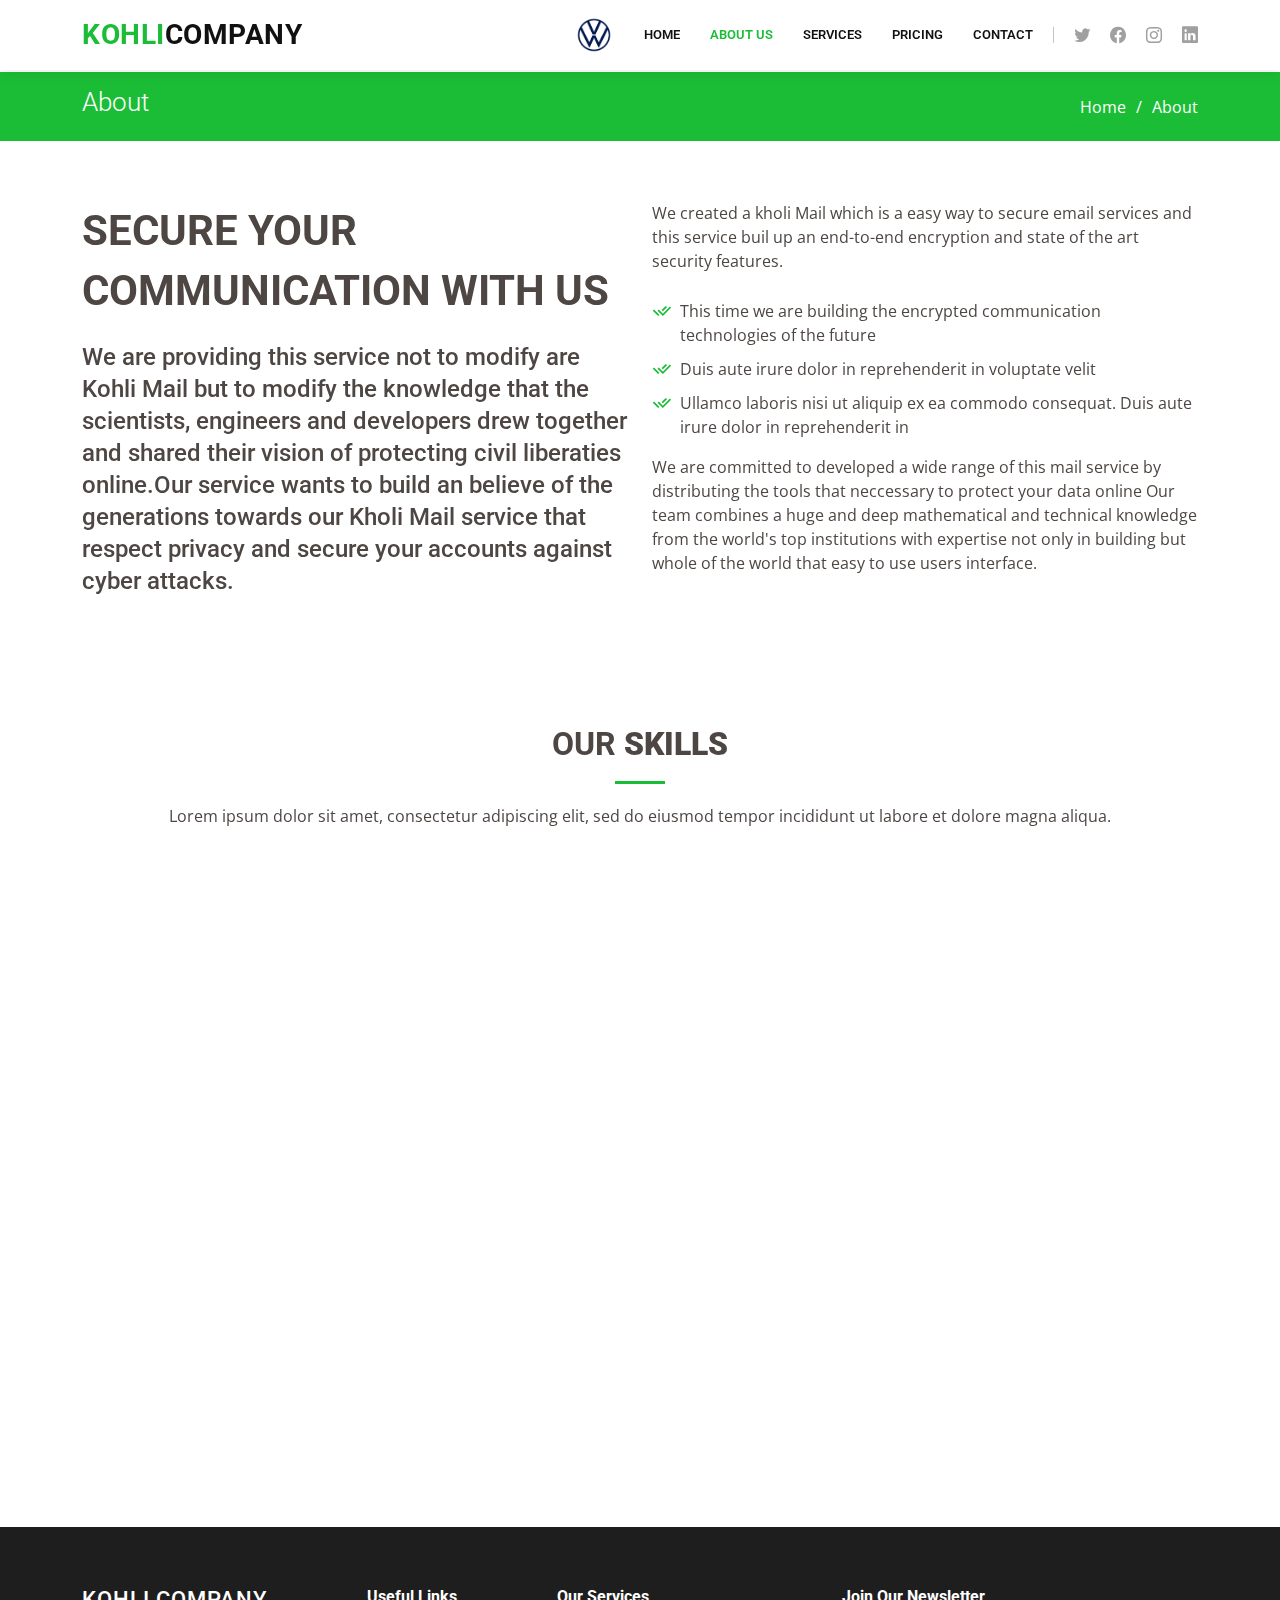
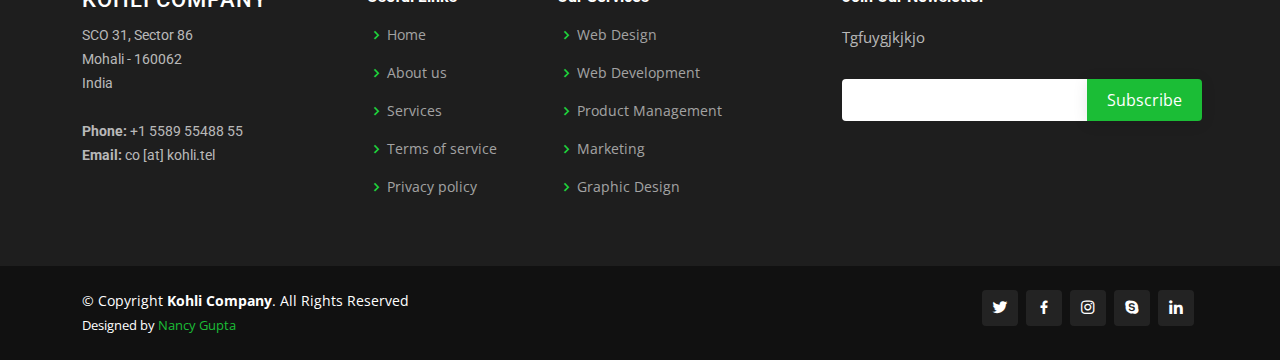
<file: about.html>
<!DOCTYPE html>
<html lang="en">

<head>
  <meta charset="utf-8">
  <meta content="width=device-width, initial-scale=1.0" name="viewport">

  <title>About - Company</title>
  <meta content="" name="description">
  <meta content="" name="keywords">

  <link href="assets/img/LogoB.png" rel="logo icon">

  <!-- Google Fonts -->
  <link href="https://fonts.googleapis.com/css?family=Open+Sans:300,300i,400,400i,600,600i,700,700i|Roboto:300,300i,400,400i,500,500i,600,600i,700,700i|Poppins:300,300i,400,400i,500,500i,600,600i,700,700i" rel="stylesheet">

  <link href="assets/vendor/animate.css/animate.min.css" rel="stylesheet">
  <link href="assets/vendor/aos/aos.css" rel="stylesheet">
  <link href="assets/vendor/bootstrap/css/bootstrap.min.css" rel="stylesheet">
  <link href="assets/vendor/bootstrap-icons/bootstrap-icons.css" rel="stylesheet">
  <link href="assets/vendor/boxicons/css/boxicons.min.css" rel="stylesheet">
  <link href="assets/vendor/glightbox/css/glightbox.min.css" rel="stylesheet">
  <link href="assets/vendor/remixicon/remixicon.css" rel="stylesheet">
  <link href="assets/vendor/swiper/swiper-bundle.min.css" rel="stylesheet">

  <link href="assets/css/style.css" rel="stylesheet">

</head>

<body>

  <!-- ======= Header ======= -->
  <header id="header" class="fixed-top">
    <div class="container d-flex align-items-center">

      <h1 class="logo me-auto"><a href="index.html"><span>Kohli</span>Company</a></h1>
      <a href="index.html" class="logo me-auto me-lg-0"><img src="assets/img/LogoB.png" alt="" class="img-fluid"></a>

      <nav id="navbar" class="navbar order-last order-lg-0">
        <ul>
          <li><a href="index.html">Home</a></li>
          <li><a href="about.html" class="active">About Us</a></li>
          <li><a href="services.html">Services</a></li>
          <li><a href="pricing.html">Pricing</a></li>
          <li><a href="contact.html">Contact</a></li>

        </ul>
        <i class="bi bi-list mobile-nav-toggle"></i>
      </nav><!-- .navbar -->

      <div class="header-social-links d-flex">
        <a href="#" class="twitter"><i class="bu bi-twitter"></i></a>
        <a href="#" class="facebook"><i class="bu bi-facebook"></i></a>
        <a href="#" class="instagram"><i class="bu bi-instagram"></i></a>
        <a href="#" class="linkedin"><i class="bu bi-linkedin"></i></i></a>
      </div>

    </div>
  </header><!-- End Header -->

  <main id="main">

    <!-- ======= Breadcrumbs ======= -->
    <section id="breadcrumbs" class="breadcrumbs">
      <div class="container">

        <div class="d-flex justify-content-between align-items-center">
          <h2>About</h2>
          <ol>
            <li><a href="index.html">Home</a></li>
            <li>About</li>
          </ol>
        </div>

      </div>
    </section><!-- End Breadcrumbs -->

    <!-- ======= About Us Section ======= -->
    <section id="about-us" class="about-us">
      <div class="container" data-aos="fade-up">

        <div class="row content">
          <div class="col-lg-6" data-aos="fade-right">
            <h2>SECURE YOUR COMMUNICATION WITH US</h2>
            <h3>We are providing this service not to modify are Kohli Mail but to modify the knowledge that the scientists, engineers and developers drew together and shared their vision of protecting civil liberaties online.Our service wants to build an believe of the generations towards our Kholi Mail service that respect privacy and secure your accounts against cyber attacks.</h3>
          </div>
          <div class="col-lg-6 pt-4 pt-lg-0" data-aos="fade-left">
            <p>
              We created a kholi Mail which is a easy way to secure email services and this service buil up an end-to-end encryption and state of the art security features. 
              </p>
            <ul>
              <li><i class="ri-check-double-line"></i> This time we are building the encrypted communication technologies of the future</li>
              <li><i class="ri-check-double-line"></i> Duis aute irure dolor in reprehenderit in voluptate velit</li>
              <li><i class="ri-check-double-line"></i> Ullamco laboris nisi ut aliquip ex ea commodo consequat. Duis aute irure dolor in reprehenderit in</li>
            </ul>
            <p class="font-italic">
              We are committed to developed a wide range of this mail service by distributing the tools that neccessary to protect your data online Our team combines a huge and deep mathematical and technical knowledge from the world's top institutions with expertise not only in building but whole of the world that easy to use users interface.
            </p>
          </div>
        </div>

      </div>
    </section><!-- End About Us Section -->

    <!-- ======= Our Skills Section ======= -->
    <section id="skills" class="skills">
      <div class="container">

        <div class="section-title" data-aos="fade-up">
          <h2>Our <strong>Skills</strong></h2>
          <p>Lorem ipsum dolor sit amet, consectetur adipiscing elit, sed do eiusmod tempor incididunt ut labore et dolore
          magna aliqua.</p>
                </div>
        <div class="row skills-content">

          <div class="col-lg-6" data-aos="fade-up">

            <div class="progress">
              <span class="skill">HTML <i class="val">100%</i></span>
              <div class="progress-bar-wrap">
                <div class="progress-bar" role="progressbar" aria-valuenow="100" aria-valuemin="0" aria-valuemax="100"></div>
              </div>
            </div>

            <div class="progress">
              <span class="skill">CSS <i class="val">90%</i></span>
              <div class="progress-bar-wrap">
                <div class="progress-bar" role="progressbar" aria-valuenow="90" aria-valuemin="0" aria-valuemax="100"></div>
              </div>
            </div>

            <div class="progress">
              <span class="skill">JavaScript <i class="val">75%</i></span>
              <div class="progress-bar-wrap">
                <div class="progress-bar" role="progressbar" aria-valuenow="75" aria-valuemin="0" aria-valuemax="100"></div>
              </div>
            </div>

          </div>

          <div class="col-lg-6" data-aos="fade-up" data-aos-delay="100">

            <div class="progress">
              <span class="skill">PHP <i class="val">80%</i></span>
              <div class="progress-bar-wrap">
                <div class="progress-bar" role="progressbar" aria-valuenow="80" aria-valuemin="0" aria-valuemax="100"></div>
              </div>
            </div>

            <div class="progress">
              <span class="skill">Photoshop <i class="val">55%</i></span>
              <div class="progress-bar-wrap">
                <div class="progress-bar" role="progressbar" aria-valuenow="55" aria-valuemin="0" aria-valuemax="100"></div>
              </div>
            </div>

          </div>

        </div>

      </div>
    </section><!-- End Our Skills Section -->

    <!-- ======= Our Clients Section ======= -->
    <section id="clients" class="clients">
      <div class="container" data-aos="fade-up">

        <div class="section-title">
          <h2>Clients</h2>
        </div>

        <div class="row no-gutters clients-wrap clearfix" data-aos="fade-up">

          <div class="col-lg-3 col-md-4 col-6">
            <div class="client-logo">
              <img src="assets/img/clients/client-1.png" class="img-fluid" alt="">
            </div>
          </div>

          <div class="col-lg-3 col-md-4 col-6">
            <div class="client-logo">
              <img src="assets/img/clients/client-2.png" class="img-fluid" alt="">
            </div>
          </div>

          <div class="col-lg-3 col-md-4 col-6">
            <div class="client-logo">
              <img src="assets/img/clients/client-3.png" class="img-fluid" alt="">
            </div>
          </div>

          <div class="col-lg-3 col-md-4 col-6">
            <div class="client-logo">
              <img src="assets/img/clients/client-4.png" class="img-fluid" alt="">
            </div>
          </div>

          <div class="col-lg-3 col-md-4 col-6">
            <div class="client-logo">
              <img src="assets/img/clients/client-5.png" class="img-fluid" alt="">
            </div>
          </div>

          <div class="col-lg-3 col-md-4 col-6">
            <div class="client-logo">
              <img src="assets/img/clients/client-6.png" class="img-fluid" alt="">
            </div>
          </div>

          <div class="col-lg-3 col-md-4 col-6">
            <div class="client-logo">
              <img src="assets/img/clients/client-7.png" class="img-fluid" alt="">
            </div>
          </div>

          <div class="col-lg-3 col-md-4 col-6">
            <div class="client-logo">
              <img src="assets/img/clients/client-8.png" class="img-fluid" alt="">
            </div>
          </div>

        </div>

      </div>
    </section>
  </main>

  <!-- ======= Footer ======= -->
  <footer id="footer">

    <div class="footer-top">
      <div class="container">
        <div class="row">

          <div class="col-lg-3 col-md-6 footer-contact">
            <h3>Kohli Company</h3>
            <p>
              SCO 31, Sector 86<br>
              Mohali - 160062<br>
              India<br><br>
              <strong>Phone:</strong> +1 5589 55488 55<br>
              <strong>Email:</strong> co [at] kohli.tel<br>
            </p>
          </div>

          <div class="col-lg-2 col-md-6 footer-links">
            <h4>Useful Links</h4>
            <ul>
              <li><i class="bx bx-chevron-right"></i> <a href="#">Home</a></li>
              <li><i class="bx bx-chevron-right"></i> <a href="#">About us</a></li>
              <li><i class="bx bx-chevron-right"></i> <a href="#">Services</a></li>
              <li><i class="bx bx-chevron-right"></i> <a href="#">Terms of service</a></li>
              <li><i class="bx bx-chevron-right"></i> <a href="#">Privacy policy</a></li>
            </ul>
          </div>

          <div class="col-lg-3 col-md-6 footer-links">
            <h4>Our Services</h4>
            <ul>
              <li><i class="bx bx-chevron-right"></i> <a href="#">Web Design</a></li>
              <li><i class="bx bx-chevron-right"></i> <a href="#">Web Development</a></li>
              <li><i class="bx bx-chevron-right"></i> <a href="#">Product Management</a></li>
              <li><i class="bx bx-chevron-right"></i> <a href="#">Marketing</a></li>
              <li><i class="bx bx-chevron-right"></i> <a href="#">Graphic Design</a></li>
            </ul>
          </div>

          <div class="col-lg-4 col-md-6 footer-newsletter">
            <h4>Join Our Newsletter</h4>
            <p>Tgfuygjkjkjo</p>
            <form action="" method="post">
              <input type="email" name="email"><input type="submit" value="Subscribe">
            </form>
          </div>

        </div>
      </div>
    </div>

    <div class="container d-md-flex py-4">

      <div class="me-md-auto text-center text-md-start">
        <div class="copyright">
          &copy; Copyright <strong><span>Kohli Company</span></strong>. All Rights Reserved
        </div>
        <div class="credits">
          Designed by <a href="#">Nancy Gupta</a>
        </div>
      </div>
      <div class="social-links text-center text-md-right pt-3 pt-md-0">
        <a href="#" class="twitter"><i class="bx bxl-twitter"></i></a>
        <a href="#" class="facebook"><i class="bx bxl-facebook"></i></a>
        <a href="#" class="instagram"><i class="bx bxl-instagram"></i></a>
        <a href="#" class="google-plus"><i class="bx bxl-skype"></i></a>
        <a href="#" class="linkedin"><i class="bx bxl-linkedin"></i></a>
      </div>
    </div>
  </footer><!-- End Footer -->

  <a href="#" class="back-to-top d-flex align-items-center justify-content-center"><i class="bi bi-arrow-up-short"></i></a>

  <script src="assets/vendor/aos/aos.js"></script>
  <script src="assets/vendor/bootstrap/js/bootstrap.bundle.min.js"></script>
  <script src="assets/vendor/glightbox/js/glightbox.min.js"></script>
  <script src="assets/vendor/isotope-layout/isotope.pkgd.min.js"></script>
  <script src="assets/vendor/php-email-form/validate.js"></script>
  <script src="assets/vendor/swiper/swiper-bundle.min.js"></script>
  <script src="assets/vendor/waypoints/noframework.waypoints.js"></script>

  <script src="assets/js/main.js"></script>

</body>

</html>
</file>
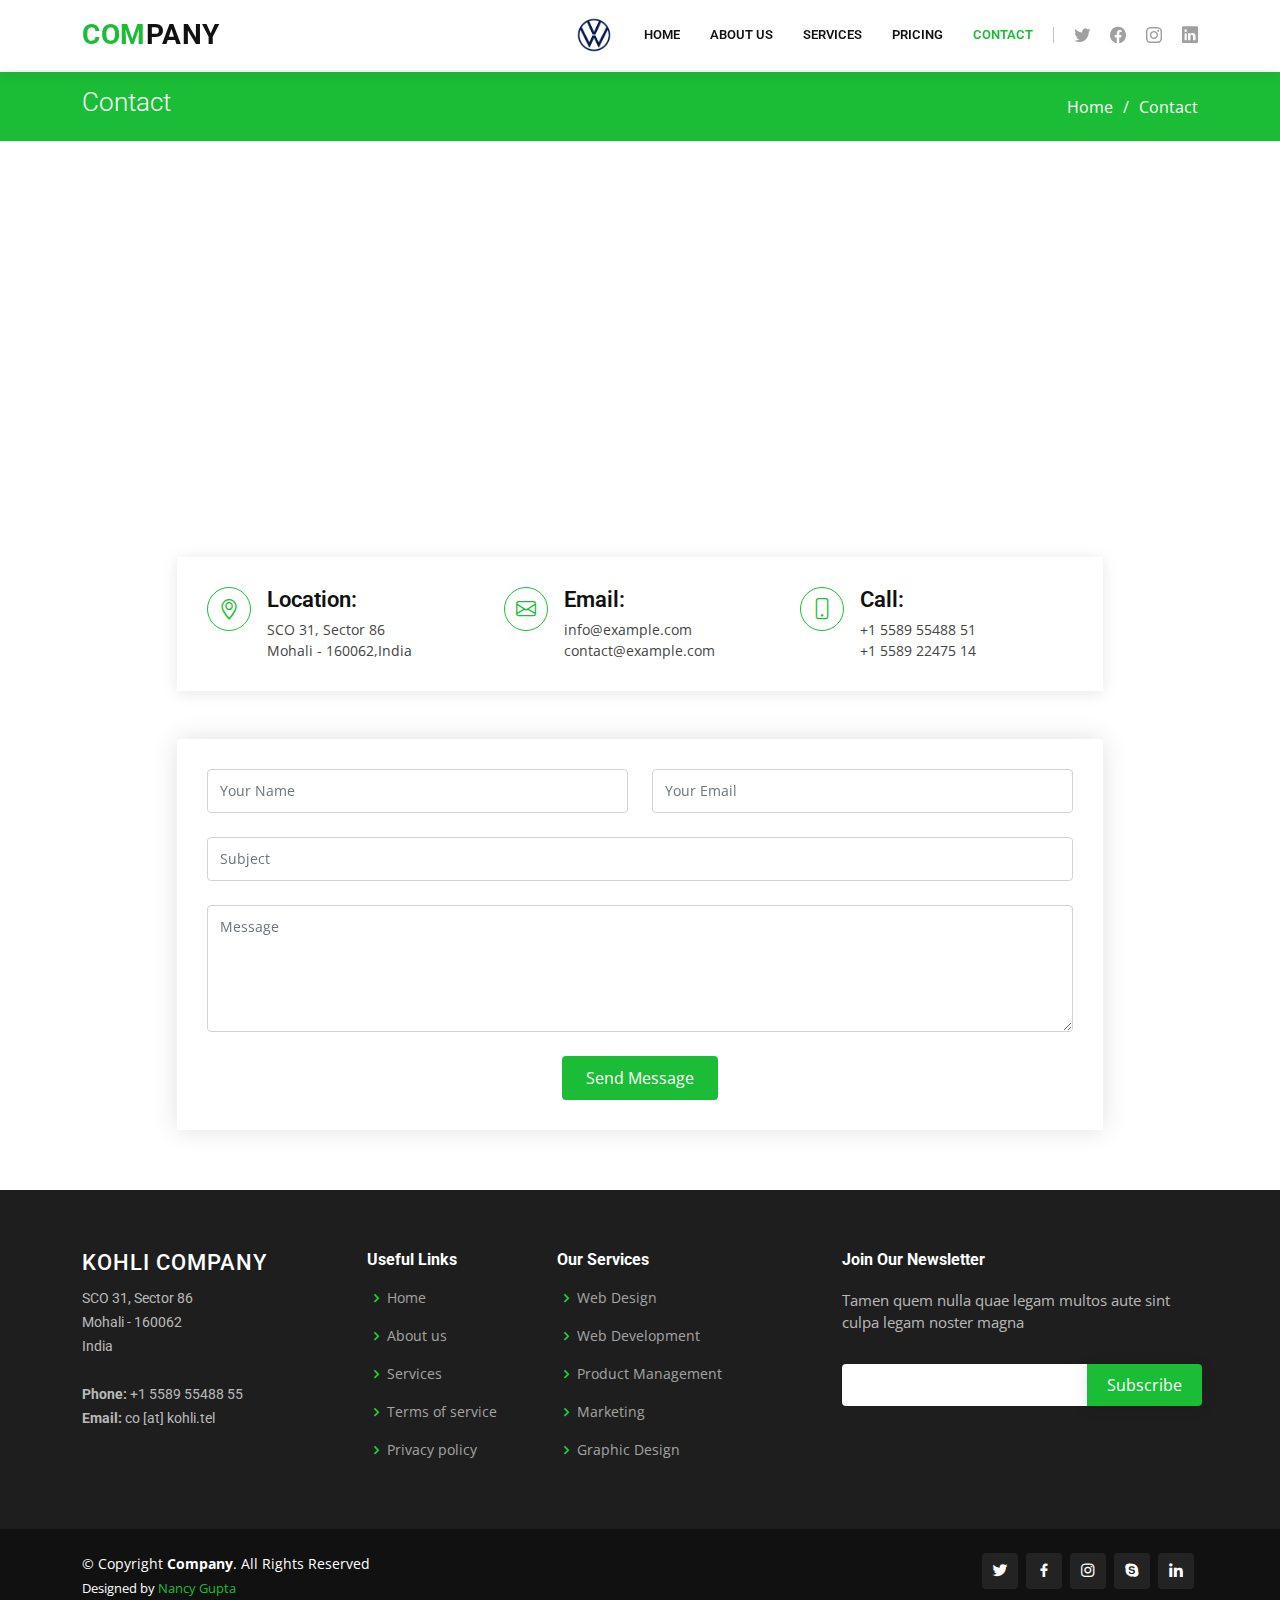
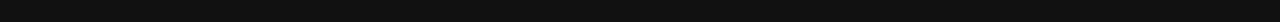
<file: contact.html>
<!DOCTYPE html>
<html lang="en">

<head>
  <meta charset="utf-8">
  <meta content="width=device-width, initial-scale=1.0" name="viewport">

  <title>Contact - Company</title>
  <meta content="" name="description">
  <meta content="" name="keywords">

  <link href="assets/img/LogoB.png" rel="logo icon">


  <link href="https://fonts.googleapis.com/css?family=Open+Sans:300,300i,400,400i,600,600i,700,700i|Roboto:300,300i,400,400i,500,500i,600,600i,700,700i|Poppins:300,300i,400,400i,500,500i,600,600i,700,700i" rel="stylesheet">

  <link href="assets/vendor/animate.css/animate.min.css" rel="stylesheet">
  <link href="assets/vendor/aos/aos.css" rel="stylesheet">
  <link href="assets/vendor/bootstrap/css/bootstrap.min.css" rel="stylesheet">
  <link href="assets/vendor/bootstrap-icons/bootstrap-icons.css" rel="stylesheet">
  <link href="assets/vendor/boxicons/css/boxicons.min.css" rel="stylesheet">
  <link href="assets/vendor/glightbox/css/glightbox.min.css" rel="stylesheet">
  <link href="assets/vendor/remixicon/remixicon.css" rel="stylesheet">
  <link href="assets/vendor/swiper/swiper-bundle.min.css" rel="stylesheet">
  <link href="assets/css/style.css" rel="stylesheet">

 
</head>

<body>

  <!-- ======= Header ======= -->
  <header id="header" class="fixed-top">
    <div class="container d-flex align-items-center">

      <h1 class="logo me-auto"><a href="index.html"><span>Com</span>pany</a></h1>
      <a href="index.html" class="logo me-auto me-lg-0"><img src="assets/img/LogoB.png" alt="" class="img-fluid"></a>

      <nav id="navbar" class="navbar order-last order-lg-0">
        <ul>
          <li><a href="index.html">Home</a></li>
          <li><a href="about.html">About Us</a></li>
          <li><a href="services.html">Services</a></li>
          <li><a href="pricing.html">Pricing</a></li>
          <li><a href="contact.html" class="active">Contact</a></li>

        </ul>
        <i class="bi bi-list mobile-nav-toggle"></i>
      </nav><!-- .navbar -->

      <div class="header-social-links d-flex">
        <a href="#" class="twitter"><i class="bu bi-twitter"></i></a>
        <a href="#" class="facebook"><i class="bu bi-facebook"></i></a>
        <a href="#" class="instagram"><i class="bu bi-instagram"></i></a>
        <a href="#" class="linkedin"><i class="bu bi-linkedin"></i></i></a>
      </div>

    </div>
  </header><!-- End Header -->

  <main id="main">

    <!-- ======= Breadcrumbs ======= -->
    <section id="breadcrumbs" class="breadcrumbs">
      <div class="container">

        <div class="d-flex justify-content-between align-items-center">
          <h2>Contact</h2>
          <ol>
            <li><a href="index.html">Home</a></li>
            <li>Contact</li>
          </ol>
        </div>

      </div>
    </section><!-- End Breadcrumbs -->

    <!-- ======= Contact Section ======= -->
    <div class="map-section">
      <iframe style="border:0; width: 100%; height: 350px;" src="https://www.google.com/maps/embed?pb=!1m18!1m12!1m3!1d3507.0193540214595!2d77.08851491500543!3d28.47896378247848!2m3!1f0!2f0!3f0!3m2!1i1024!2i768!4f13.1!3m3!1m2!1s0x390d197a053b0c4f%3A0x609d4e4b81ab90e3!2sVolkswagen%20Group%20Technology%20Solutions%20India%20(VWITS)!5e0!3m2!1sen!2sin!4v1665761218662!5m2!1sen!2sin" width="560" height="550" frameborder="0" style="border:1px;" allowfullscreen="" aria-hidden="false" tabindex="0"></iframe>
    </div>

    <section id="contact" class="contact">
      <div class="container">

        <div class="row justify-content-center" data-aos="fade-up">

          <div class="col-lg-10">

            <div class="info-wrap">
              <div class="row">
                <div class="col-lg-4 info">
                  <i class="bi bi-geo-alt"></i>
                  <h4>Location:</h4>
                  <p>SCO 31, Sector 86<br>Mohali - 160062,India</p>
                </div>

                <div class="col-lg-4 info mt-4 mt-lg-0">
                  <i class="bi bi-envelope"></i>
                  <h4>Email:</h4>
                  <p>info@example.com<br>contact@example.com</p>
                </div>

                <div class="col-lg-4 info mt-4 mt-lg-0">
                  <i class="bi bi-phone"></i>
                  <h4>Call:</h4>
                  <p>+1 5589 55488 51<br>+1 5589 22475 14</p>
                </div>
              </div>
            </div>

          </div>

        </div>

        <div class="row mt-5 justify-content-center" data-aos="fade-up">
          <div class="col-lg-10">
            <form action="forms/contact.php" method="post" role="form" class="php-email-form">
              <div class="row">
                <div class="col-md-6 form-group">
                  <input type="text" name="name" class="form-control" id="name" placeholder="Your Name" required>
                </div>
                <div class="col-md-6 form-group mt-3 mt-md-0">
                  <input type="email" class="form-control" name="email" id="email" placeholder="Your Email" required>
                </div>
              </div>
              <div class="form-group mt-3">
                <input type="text" class="form-control" name="subject" id="subject" placeholder="Subject" required>
              </div>
              <div class="form-group mt-3">
                <textarea class="form-control" name="message" rows="5" placeholder="Message" required></textarea>
              </div>
              <div class="my-3">
                <div class="loading">Loading</div>
                <div class="error-message"></div>
                <div class="sent-message">Your message has been sent. Thank you!</div>
              </div>
              <div class="text-center"><button type="submit">Send Message</button></div>
            </form>
          </div>

        </div>

      </div>
    </section><!-- End Contact Section -->

  </main><!-- End #main -->

  <!-- ======= Footer ======= -->
  <footer id="footer">

    <div class="footer-top">
      <div class="container">
        <div class="row">

          <div class="col-lg-3 col-md-6 footer-contact">
            <h3>Kohli Company</h3>
            <p>
              SCO 31, Sector 86<br>
              Mohali - 160062<br>
              India<br><br>
              <strong>Phone:</strong> +1 5589 55488 55<br>
              <strong>Email:</strong> co [at] kohli.tel<br>
            </p>
          </div>

          <div class="col-lg-2 col-md-6 footer-links">
            <h4>Useful Links</h4>
            <ul>
              <li><i class="bx bx-chevron-right"></i> <a href="#">Home</a></li>
              <li><i class="bx bx-chevron-right"></i> <a href="#">About us</a></li>
              <li><i class="bx bx-chevron-right"></i> <a href="#">Services</a></li>
              <li><i class="bx bx-chevron-right"></i> <a href="#">Terms of service</a></li>
              <li><i class="bx bx-chevron-right"></i> <a href="#">Privacy policy</a></li>
            </ul>
          </div>

          <div class="col-lg-3 col-md-6 footer-links">
            <h4>Our Services</h4>
            <ul>
              <li><i class="bx bx-chevron-right"></i> <a href="#">Web Design</a></li>
              <li><i class="bx bx-chevron-right"></i> <a href="#">Web Development</a></li>
              <li><i class="bx bx-chevron-right"></i> <a href="#">Product Management</a></li>
              <li><i class="bx bx-chevron-right"></i> <a href="#">Marketing</a></li>
              <li><i class="bx bx-chevron-right"></i> <a href="#">Graphic Design</a></li>
            </ul>
          </div>

          <div class="col-lg-4 col-md-6 footer-newsletter">
            <h4>Join Our Newsletter</h4>
            <p>Tamen quem nulla quae legam multos aute sint culpa legam noster magna</p>
            <form action="" method="post">
              <input type="email" name="email"><input type="submit" value="Subscribe">
            </form>
          </div>

        </div>
      </div>
    </div>

    <div class="container d-md-flex py-4">

      <div class="me-md-auto text-center text-md-start">
        <div class="copyright">
          &copy; Copyright <strong><span>Company</span></strong>. All Rights Reserved
        </div>
        <div class="credits">
          Designed by <a href="#">Nancy Gupta</a>
        </div>
      </div>
      <div class="social-links text-center text-md-right pt-3 pt-md-0">
        <a href="#" class="twitter"><i class="bx bxl-twitter"></i></a>
        <a href="#" class="facebook"><i class="bx bxl-facebook"></i></a>
        <a href="#" class="instagram"><i class="bx bxl-instagram"></i></a>
        <a href="#" class="google-plus"><i class="bx bxl-skype"></i></a>
        <a href="#" class="linkedin"><i class="bx bxl-linkedin"></i></a>
      </div>
    </div>
  </footer><!-- End Footer -->

  <a href="#" class="back-to-top d-flex align-items-center justify-content-center"><i class="bi bi-arrow-up-short"></i></a>


  <script src="assets/vendor/aos/aos.js"></script>
  <script src="assets/vendor/bootstrap/js/bootstrap.bundle.min.js"></script>
  <script src="assets/vendor/glightbox/js/glightbox.min.js"></script>
  <script src="assets/vendor/isotope-layout/isotope.pkgd.min.js"></script>
  <script src="assets/vendor/php-email-form/validate.js"></script>
  <script src="assets/vendor/swiper/swiper-bundle.min.js"></script>
  <script src="assets/vendor/waypoints/noframework.waypoints.js"></script>

  <script src="assets/js/main.js"></script>

</body>

</html>
</file>
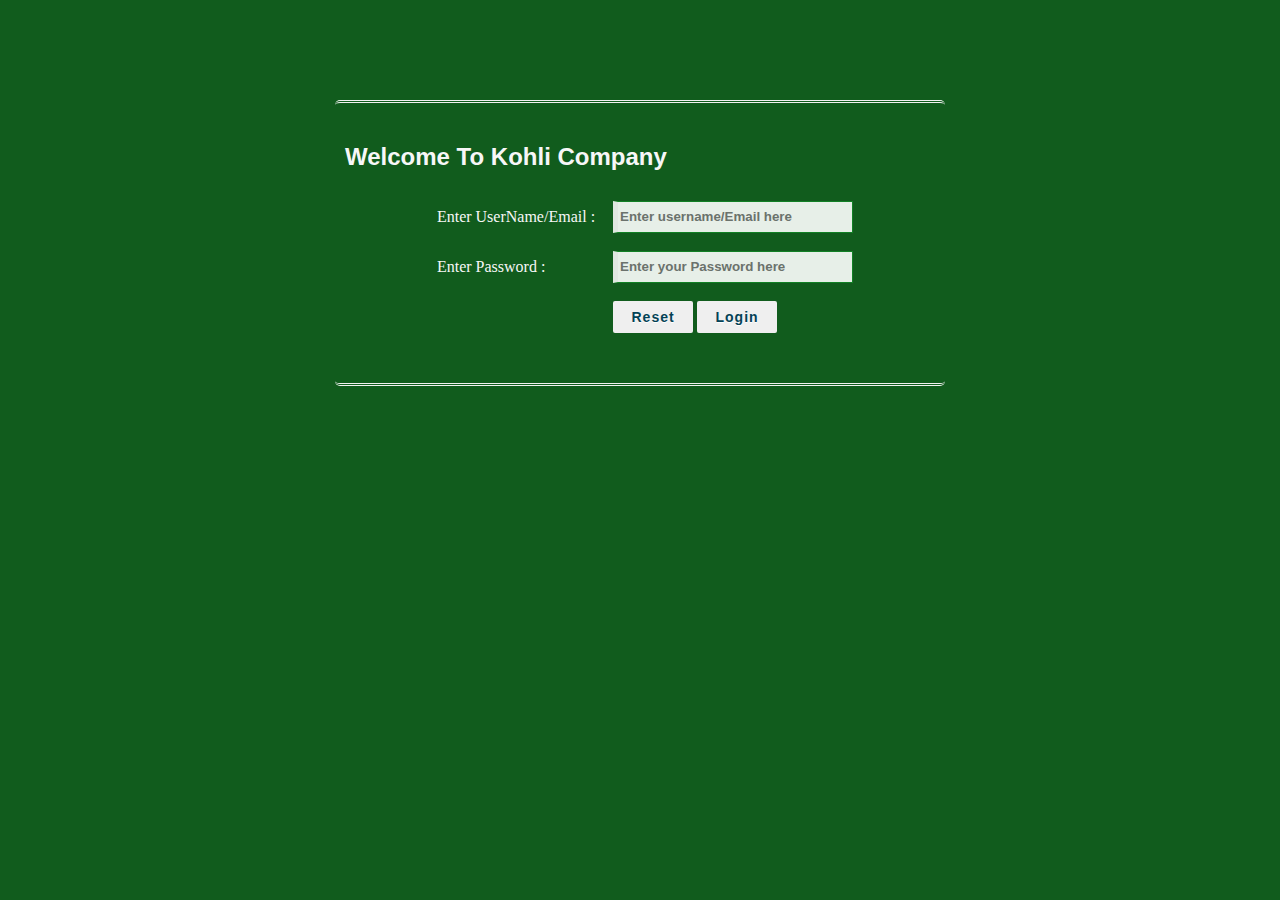
<file: login.html>
<!DOCTYPE html>
<html>
<head>
<title>Login Form</title>
<link href="assets/img/LogoB.png" rel="logo icon">
<style> 
    body
    {
      margin:0px; 
      background-color:#115c1d; 
      color:#f7f7f7; 
      font-family:Arial, Helvetica, sans-serif;
    }
    #main
    {
      width:600px; height:260px; 
      margin-left:auto; 
      margin-right:auto; 
      border-radius:5px; 
      padding-left:10px; 
      margin-top:100px;
      border-top:3px double #f1f1f1; 
      border-bottom:3px double #f1f1f1; 
      padding-top:20px;
    }
    #main table
    {
      font-family:"Comic Sans MS", cursive;
    } 

   /* css code for textbox */

   #main .tb
   {
     height:28px; 
     width:230px; 
     border:1px solid #138526; 
     color:#000000; 
     font-weight:bold; 
     border-left:5px solid #f7f7f7; 
     opacity:0.9;
   }
 
    /* css code for button*/

    #main .btn
    {
     width:80px; 
     height:32px; 
     outline:none;  
     font-weight:bold; 
     border:0px solid#138526; 
     text-shadow: 0px 0.5px 0.5px #fff;	
     border-radius: 2px; 
     font-weight: 600; 
     color:#044256; 
     letter-spacing: 1px; 
     font-size:14px; 
     -webkit-transition: 1s; 
     -moz-transition: 1s; 
     transition: 1s;
    }
   
    #main .btn:hover
    {
     background-color:#138526; 
     outline:none;  
     border-radius: 2px; 
     color:#f1f1f1; 
     border:1px solid #f1f1f1;
    }
</style>

<script>
    function login()
	{
		var uname = document.getElementById("email").value;
		var pwd = document.getElementById("pwd1").value;
		var filter = /^([a-zA-Z0-9_\.\-])+\@(([a-zA-Z0-9\-])+\.)+([a-zA-Z0-9]{2,4})+$/;
		if(uname =='')
		{
			alert("please enter user name.");
		}
		else if(pwd=='')
		{
        	alert("enter the password");
		}
		else if(!filter.test(uname))
		{
			alert("Enter valid email id.");
		}
		else if(pwd.length < 6 || pwd.length > 6)
		{
			alert("Password min and max length is 6.");
		}
		else
		{
	alert('Thank You for Login');
			}
	}
	//To Reset Input field code.
	function clearFunc()
	{
		document.getElementById("email").value="";
		document.getElementById("pwd1").value="";
	}	
</script>

</head>

  <body>
  <!-- Main div code -->
  <div id="main">
  <div class="h-tag">
  <h2>Welcome To Kohli Company</h2>
  </div>
  <!-- Login box -->
  <div class="login">
  <table cellspacing="2" align="center" cellpadding="8" border="0">
  <tr>
  <td>Enter UserName/Email :</td>
  <td><input type="text" placeholder="Enter username/Email here" id="email" class="tb" /></td>
  </tr>
  <tr>
  <td>Enter Password :</td>
  <td><input type="password" placeholder="Enter your Password here" id="pwd1" class="tb" /></td>
  </tr>
  <tr>
  <td></td>
  <td>
  <input type="submit" value="Reset" onclick="clearFunc()" class="btn" />
  <input type="submit" value="Login" class="btn" onClick="login()" /></td>
  </tr>
  </table>
  </div>
     <!-- login box div ends.. -->
  </div>
  <!-- Main div ends... -->
  
</body>
</html>
</file>
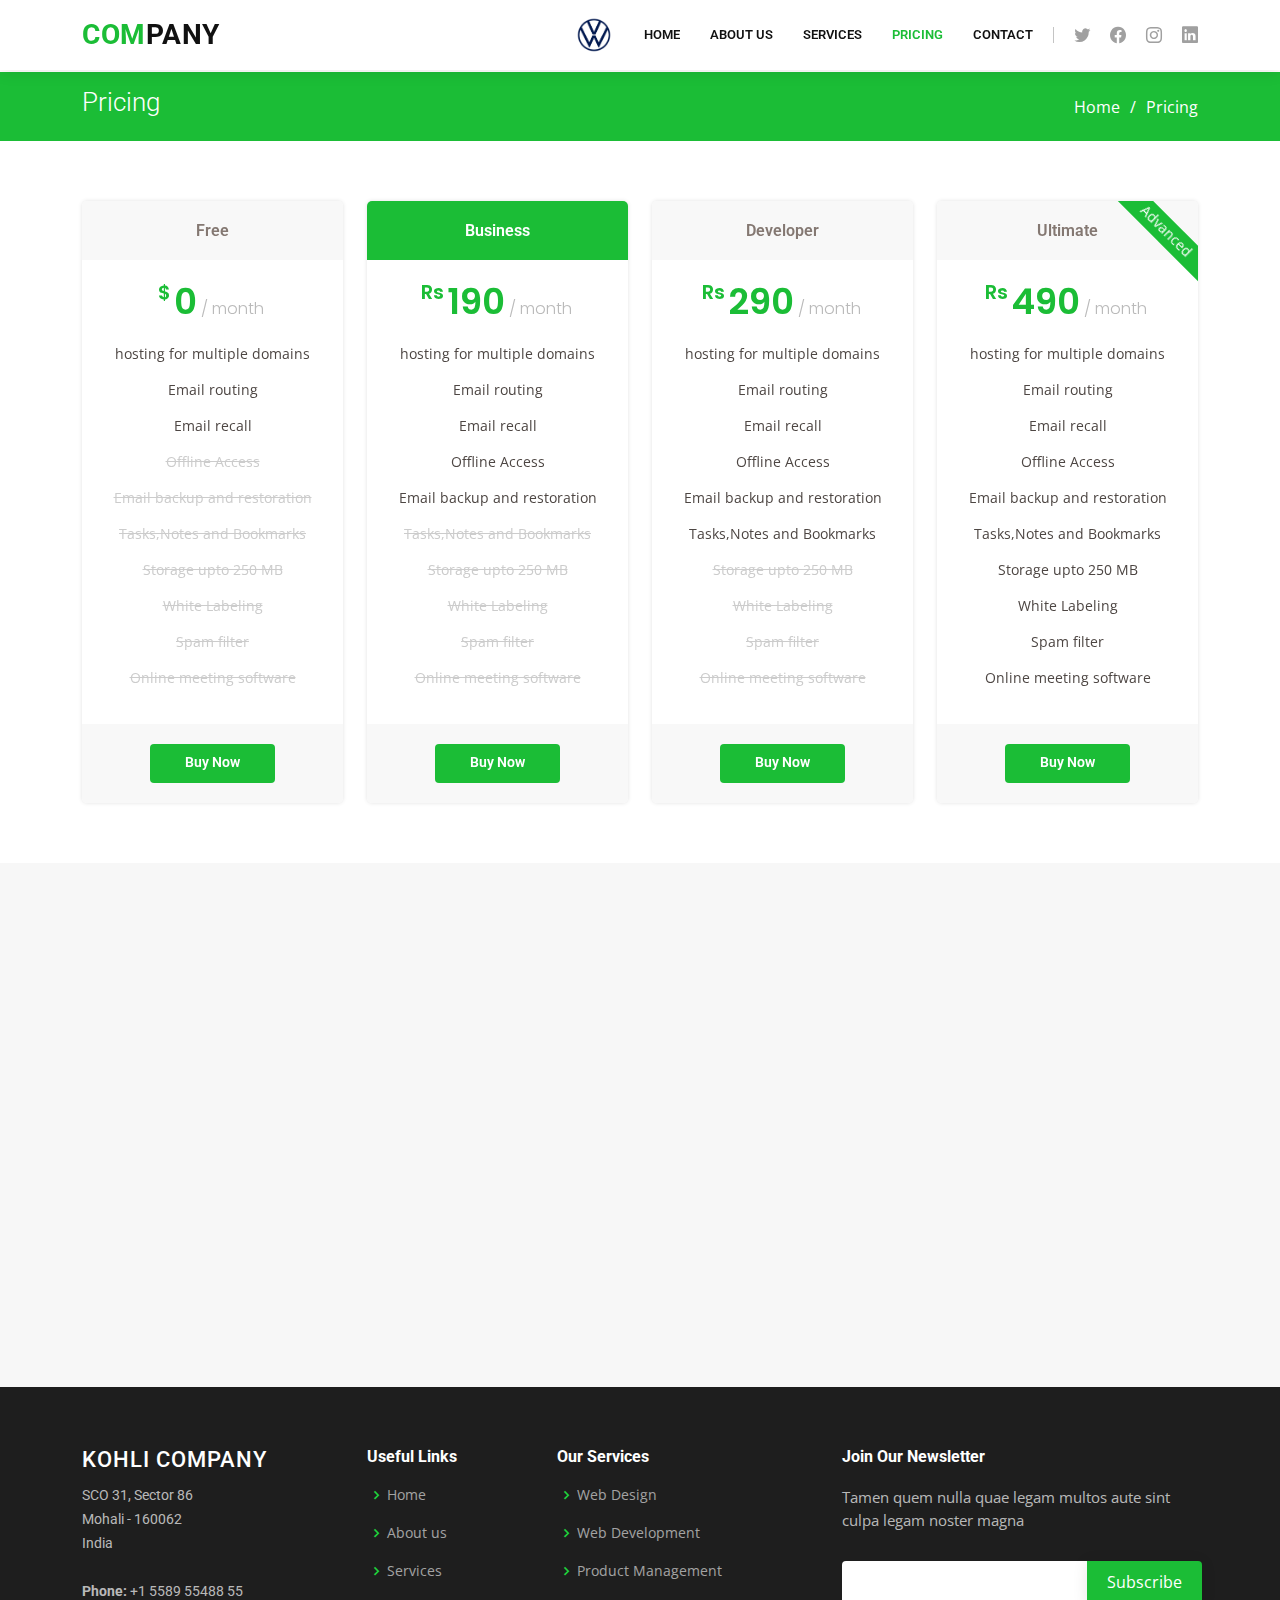
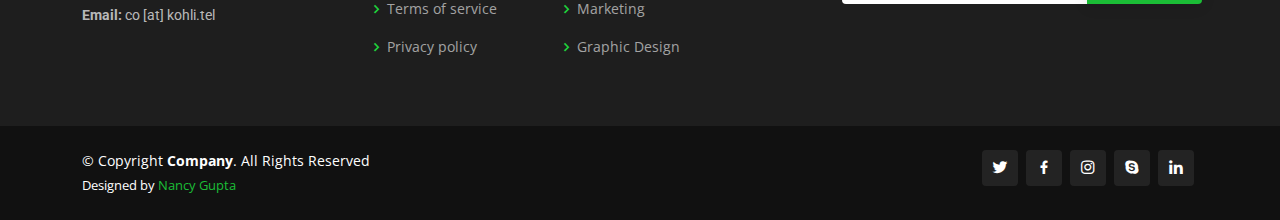
<file: pricing.html>
<!DOCTYPE html>
<html lang="en">

<head>
  <meta charset="utf-8">
  <meta content="width=device-width, initial-scale=1.0" name="viewport">

  <title>Pricing - Company </title>
  <meta content="" name="description">
  <meta content="" name="keywords">

  <link href="assets/img/LogoB.png" rel="logo icon">


  <link href="https://fonts.googleapis.com/css?family=Open+Sans:300,300i,400,400i,600,600i,700,700i|Roboto:300,300i,400,400i,500,500i,600,600i,700,700i|Poppins:300,300i,400,400i,500,500i,600,600i,700,700i" rel="stylesheet">

  <link href="assets/vendor/animate.css/animate.min.css" rel="stylesheet">
  <link href="assets/vendor/aos/aos.css" rel="stylesheet">
  <link href="assets/vendor/bootstrap/css/bootstrap.min.css" rel="stylesheet">
  <link href="assets/vendor/bootstrap-icons/bootstrap-icons.css" rel="stylesheet">
  <link href="assets/vendor/boxicons/css/boxicons.min.css" rel="stylesheet">
  <link href="assets/vendor/glightbox/css/glightbox.min.css" rel="stylesheet">
  <link href="assets/vendor/remixicon/remixicon.css" rel="stylesheet">
  <link href="assets/vendor/swiper/swiper-bundle.min.css" rel="stylesheet">

  <link href="assets/css/style.css" rel="stylesheet">

</head>

<body>

  <!-- ======= Header ======= -->
  <header id="header" class="fixed-top">
    <div class="container d-flex align-items-center">

      <h1 class="logo me-auto"><a href="index.html"><span>Com</span>pany</a></h1>

       <a href="index.html" class="logo me-auto me-lg-0"><img src="assets/img/LogoB.png" alt="" class="img-fluid"></a>

      <nav id="navbar" class="navbar order-last order-lg-0">
        <ul>
          <li><a href="index.html">Home</a></li>
          <li><a href="about.html">About Us</a></li>
          <li><a href="services.html">Services</a></li>
          <li><a href="pricing.html" class="active">Pricing</a></li>
          <li><a href="contact.html">Contact</a></li>

        </ul>
        <i class="bi bi-list mobile-nav-toggle"></i>
      </nav>

      <div class="header-social-links d-flex">
        <a href="#" class="twitter"><i class="bu bi-twitter"></i></a>
        <a href="#" class="facebook"><i class="bu bi-facebook"></i></a>
        <a href="#" class="instagram"><i class="bu bi-instagram"></i></a>
        <a href="#" class="linkedin"><i class="bu bi-linkedin"></i></i></a>
      </div>

    </div>
  </header><!-- End Header -->

  <main id="main">

    <!-- ======= Breadcrumbs ======= -->
    <section id="breadcrumbs" class="breadcrumbs">
      <div class="container">

        <div class="d-flex justify-content-between align-items-center">
          <h2>Pricing</h2>
          <ol>
            <li><a href="index.html">Home</a></li>
            <li>Pricing</li>
          </ol>
        </div>

      </div>
    </section><!-- End Breadcrumbs -->

    <!-- ======= Pricing Section ======= -->
    <section id="pricing" class="pricing">
      <div class="container" data-aos="fade-up">

        <div class="row">

          <div class="col-lg-3 col-md-6">
            <div class="box">
              <h3>Free</h3>
              <h4><sup>$</sup>0<span> / month</span></h4>
              <ul>
                <li>hosting for multiple domains</li>
                <li>Email routing</li>
                <li>Email recall</li>
                <li class="na">Offline Access</li>
                <li class="na">Email backup and restoration</li>
                <li class="na">Tasks,Notes and Bookmarks</li>
                <li class="na">Storage upto 250 MB</li>
                <li class="na">White Labeling</li>
                <li class="na">Spam filter</li>
                <li class="na">Online meeting software</li>
              </ul>
              <div class="btn-wrap">
                <a href="#" class="btn-buy">Buy Now</a>
              </div>
            </div>
          </div>

          <div class="col-lg-3 col-md-6 mt-4 mt-md-0">
            <div class="box featured">
              <h3>Business</h3>
              <h4><sup>Rs</sup>190<span> / month</span></h4>
              <ul>
                <li>hosting for multiple domains</li>
                <li>Email routing</li>
                <li>Email recall</li>
                <li>Offline Access</li>
                <li>Email backup and restoration</li>
                <li class="na">Tasks,Notes and Bookmarks</li>
                <li class="na">Storage upto 250 MB</li>
                <li class="na">White Labeling</li>
                <li class="na">Spam filter</li>
                <li class="na">Online meeting software</li>
              </ul>
              <div class="btn-wrap">
                <a href="#" class="btn-buy">Buy Now</a>
              </div>
            </div>
          </div>

          <div class="col-lg-3 col-md-6 mt-4 mt-lg-0">
            <div class="box">
              <h3>Developer</h3>
              <h4><sup>Rs</sup>290<span> / month</span></h4>
              <ul>
                <li>hosting for multiple domains</li>
                <li>Email routing</li>
                <li>Email recall</li>
                <li>Offline Access</li>
                <li>Email backup and restoration</li>
                <li>Tasks,Notes and Bookmarks</li>
                <li class="na">Storage upto 250 MB</li>
                <li class="na">White Labeling</li>
                <li class="na">Spam filter</li>
                <li class="na">Online meeting software</li>

              </ul>
              <div class="btn-wrap">
                <a href="#" class="btn-buy">Buy Now</a>
              </div>
            </div>
          </div>

          <div class="col-lg-3 col-md-6 mt-4 mt-lg-0">
            <div class="box">
              <span class="advanced">Advanced</span>
              <h3>Ultimate</h3>
              <h4><sup>Rs</sup>490<span> / month</span></h4>
              <ul>
                <li>hosting for multiple domains</li>
                <li>Email routing</li>
                <li>Email recall</li>
                <li>Offline Access</li>
                <li>Email backup and restoration</li>
                <li>Tasks,Notes and Bookmarks</li>
                <li>Storage upto 250 MB</li>
                <li>White Labeling</li>
                <li>Spam filter</li>
                <li>Online meeting software</li>
              </ul>
              <div class="btn-wrap">
                <a href="#" class="btn-buy">Buy Now</a>
              </div>
            </div>
          </div>

        </div>

      </div>
    </section><!-- End Pricing Section -->

    <!-- ======= Frequently Asked Questions Section ======= -->
    <section id="faq" class="faq section-bg">
      <div class="container" data-aos="fade-up">

        <div class="section-title">
          <h2>Frequently Asked Questions</h2>
        </div>

        <div class="faq-list">
          <ul>
            <li data-aos="fade-up">
              <i class="bx bx-help-circle icon-help"></i> <a data-bs-toggle="collapse" class="collapse" data-bs-target="#faq-list-1">Non consectetur a erat nam at lectus urna duis? <i class="bx bx-chevron-down icon-show"></i><i class="bx bx-chevron-up icon-close"></i></a>
              <div id="faq-list-1" class="collapse show" data-bs-parent=".faq-list">
                <p>
                  Feugiat pretium nibh ipsum consequat. Tempus iaculis urna id volutpat lacus laoreet non curabitur gravida. Venenatis lectus magna fringilla urna porttitor rhoncus dolor purus non.
                </p>
              </div>
            </li>

            <li data-aos="fade-up" data-aos-delay="100">
              <i class="bx bx-help-circle icon-help"></i> <a data-bs-toggle="collapse" data-bs-target="#faq-list-2" class="collapsed">Feugiat scelerisque varius morbi enim nunc? <i class="bx bx-chevron-down icon-show"></i><i class="bx bx-chevron-up icon-close"></i></a>
              <div id="faq-list-2" class="collapse" data-bs-parent=".faq-list">
                <p>
                  Dolor sit amet consectetur adipiscing elit pellentesque habitant morbi. Id interdum velit laoreet id donec ultrices. Fringilla phasellus faucibus scelerisque eleifend donec pretium. Est pellentesque elit ullamcorper dignissim. Mauris ultrices eros in cursus turpis massa tincidunt dui.
                </p>
              </div>
            </li>

            <li data-aos="fade-up" data-aos-delay="400">
              <i class="bx bx-help-circle icon-help"></i> <a data-bs-toggle="collapse" data-bs-target="#faq-list-5" class="collapsed">Tortor vitae purus faucibus ornare. Varius vel pharetra vel turpis nunc eget lorem dolor? <i class="bx bx-chevron-down icon-show"></i><i class="bx bx-chevron-up icon-close"></i></a>
              <div id="faq-list-5" class="collapse" data-bs-parent=".faq-list">
                <p>
                  Laoreet sit amet cursus sit amet dictum sit amet justo. Mauris vitae ultricies leo integer malesuada nunc vel. Tincidunt eget nullam non nisi est sit amet. Turpis nunc eget lorem dolor sed. Ut venenatis tellus in metus vulputate eu scelerisque.
                </p>
              </div>
            </li>

          </ul>
        </div>

      </div>
    </section><!-- End Frequently Asked Questions Section -->

  </main><!-- End #main -->

  <!-- ======= Footer ======= -->
  <footer id="footer">

    <div class="footer-top">
      <div class="container">
        <div class="row">

          <div class="col-lg-3 col-md-6 footer-contact">
            <h3>Kohli Company</h3>
            <p>
              SCO 31, Sector 86<br>
              Mohali - 160062<br>
              India<br><br>
              <strong>Phone:</strong> +1 5589 55488 55<br>
              <strong>Email:</strong> co [at] kohli.tel<br>
            </p>
          </div>

          <div class="col-lg-2 col-md-6 footer-links">
            <h4>Useful Links</h4>
            <ul>
              <li><i class="bx bx-chevron-right"></i> <a href="#">Home</a></li>
              <li><i class="bx bx-chevron-right"></i> <a href="#">About us</a></li>
              <li><i class="bx bx-chevron-right"></i> <a href="#">Services</a></li>
              <li><i class="bx bx-chevron-right"></i> <a href="#">Terms of service</a></li>
              <li><i class="bx bx-chevron-right"></i> <a href="#">Privacy policy</a></li>
            </ul>
          </div>

          <div class="col-lg-3 col-md-6 footer-links">
            <h4>Our Services</h4>
            <ul>
              <li><i class="bx bx-chevron-right"></i> <a href="#">Web Design</a></li>
              <li><i class="bx bx-chevron-right"></i> <a href="#">Web Development</a></li>
              <li><i class="bx bx-chevron-right"></i> <a href="#">Product Management</a></li>
              <li><i class="bx bx-chevron-right"></i> <a href="#">Marketing</a></li>
              <li><i class="bx bx-chevron-right"></i> <a href="#">Graphic Design</a></li>
            </ul>
          </div>

          <div class="col-lg-4 col-md-6 footer-newsletter">
            <h4>Join Our Newsletter</h4>
            <p>Tamen quem nulla quae legam multos aute sint culpa legam noster magna</p>
            <form action="" method="post">
              <input type="email" name="email"><input type="submit" value="Subscribe">
            </form>
          </div>

        </div>
      </div>
    </div>

    <div class="container d-md-flex py-4">

      <div class="me-md-auto text-center text-md-start">
        <div class="copyright">
          &copy; Copyright <strong><span>Company</span></strong>. All Rights Reserved
        </div>
        <div class="credits">
          Designed by <a href="#">Nancy Gupta</a>
        </div>
      </div>
      <div class="social-links text-center text-md-right pt-3 pt-md-0">
        <a href="#" class="twitter"><i class="bx bxl-twitter"></i></a>
        <a href="#" class="facebook"><i class="bx bxl-facebook"></i></a>
        <a href="#" class="instagram"><i class="bx bxl-instagram"></i></a>
        <a href="#" class="google-plus"><i class="bx bxl-skype"></i></a>
        <a href="#" class="linkedin"><i class="bx bxl-linkedin"></i></a>
      </div>
    </div>
  </footer><!-- End Footer -->

  <a href="#" class="back-to-top d-flex align-items-center justify-content-center"><i class="bi bi-arrow-up-short"></i></a>

  <script src="assets/vendor/aos/aos.js"></script>
  <script src="assets/vendor/bootstrap/js/bootstrap.bundle.min.js"></script>
  <script src="assets/vendor/glightbox/js/glightbox.min.js"></script>
  <script src="assets/vendor/isotope-layout/isotope.pkgd.min.js"></script>
  <script src="assets/vendor/php-email-form/validate.js"></script>
  <script src="assets/vendor/swiper/swiper-bundle.min.js"></script>
  <script src="assets/vendor/waypoints/noframework.waypoints.js"></script>

  <script src="assets/js/main.js"></script>

</body>

</html>
</file>
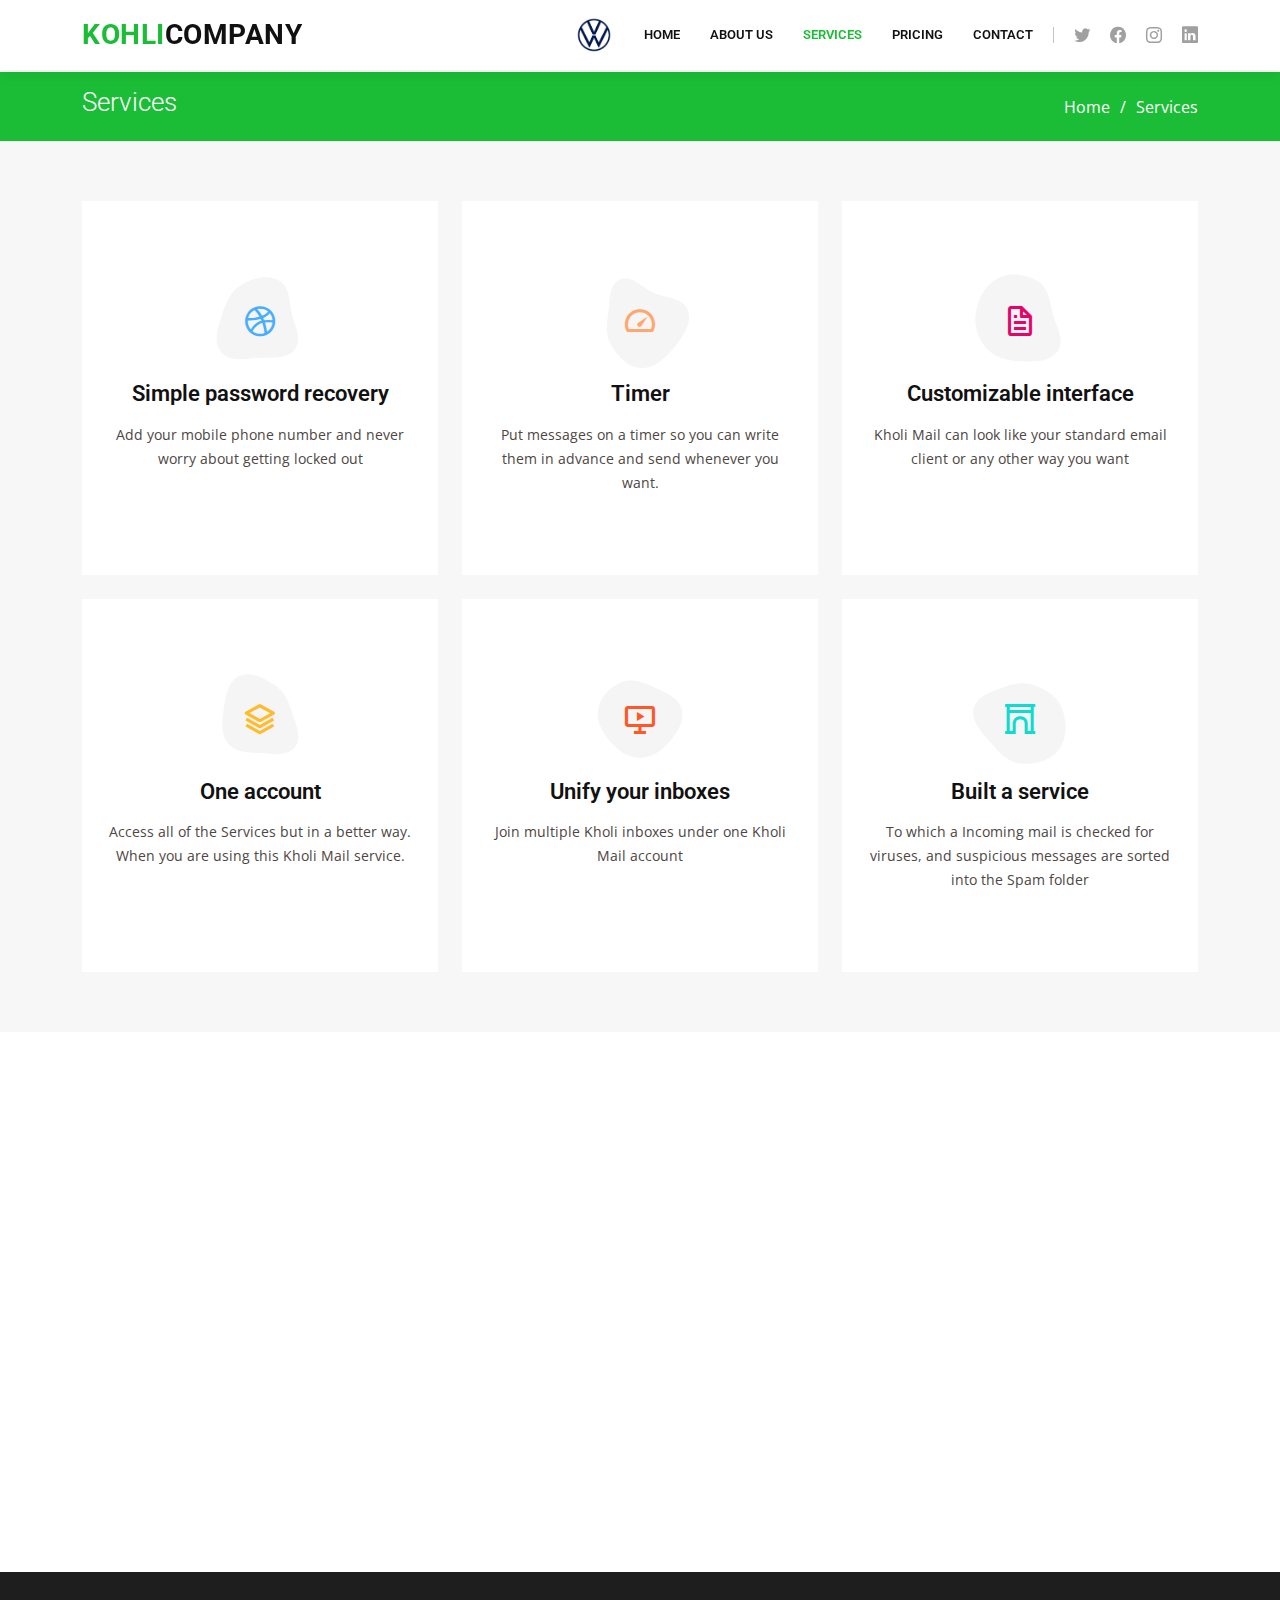
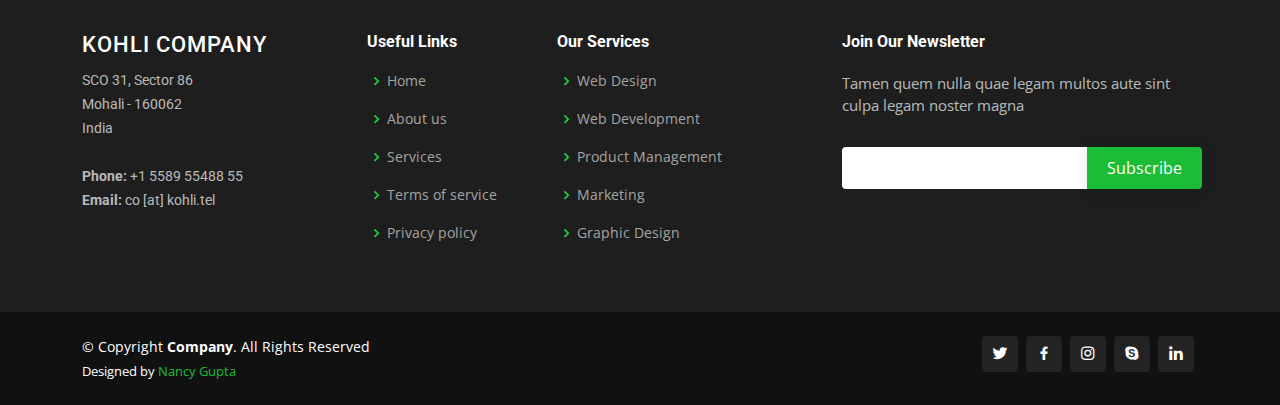
<file: services.html>
<!DOCTYPE html>
<html lang="en">

<head>
  <meta charset="utf-8">
  <meta content="width=device-width, initial-scale=1.0" name="viewport">

  <title>Services - Company</title>
  <meta content="" name="description">
  <meta content="" name="keywords">

  <link href="assets/img/LogoB.png" rel="logo icon">
  <!-- Google Fonts -->
  <link href="https://fonts.googleapis.com/css?family=Open+Sans:300,300i,400,400i,600,600i,700,700i|Roboto:300,300i,400,400i,500,500i,600,600i,700,700i|Poppins:300,300i,400,400i,500,500i,600,600i,700,700i" rel="stylesheet">

  <!-- Vendor CSS Files -->
  <link href="assets/vendor/animate.css/animate.min.css" rel="stylesheet">
  <link href="assets/vendor/aos/aos.css" rel="stylesheet">
  <link href="assets/vendor/bootstrap/css/bootstrap.min.css" rel="stylesheet">
  <link href="assets/vendor/bootstrap-icons/bootstrap-icons.css" rel="stylesheet">
  <link href="assets/vendor/boxicons/css/boxicons.min.css" rel="stylesheet">
  <link href="assets/vendor/glightbox/css/glightbox.min.css" rel="stylesheet">
  <link href="assets/vendor/remixicon/remixicon.css" rel="stylesheet">
  <link href="assets/vendor/swiper/swiper-bundle.min.css" rel="stylesheet">

  <link href="assets/css/style.css" rel="stylesheet">
  
</head>

<body>

  <!-- ======= Header ======= -->
  <header id="header" class="fixed-top">
    <div class="container d-flex align-items-center">

      <h1 class="logo me-auto"><a href="index.html"><span>Kohli</span>Company</a></h1>
      <a href="index.html" class="logo me-auto me-lg-0"><img src="assets/img/LogoB.png" alt="" class="img-fluid"></a>

      <nav id="navbar" class="navbar order-last order-lg-0">
        <ul>
          <li><a href="index.html">Home</a></li>
          <li><a href="about.html">About Us</a></li>
          <li><a href="services.html" class="active">Services</a></li>
          <li><a href="pricing.html">Pricing</a></li>
          <li><a href="contact.html">Contact</a></li>

        </ul>
        <i class="bi bi-list mobile-nav-toggle"></i>
      </nav><!-- .navbar -->

      <div class="header-social-links d-flex">
        <a href="#" class="twitter"><i class="bu bi-twitter"></i></a>
        <a href="#" class="facebook"><i class="bu bi-facebook"></i></a>
        <a href="#" class="instagram"><i class="bu bi-instagram"></i></a>
        <a href="#" class="linkedin"><i class="bu bi-linkedin"></i></i></a>
      </div>

    </div>
  </header><!-- End Header -->

  <main id="main">

    <!-- ======= Breadcrumbs ======= -->
    <section id="breadcrumbs" class="breadcrumbs">
      <div class="container">

        <div class="d-flex justify-content-between align-items-center">
          <h2>Services</h2>
          <ol>
            <li><a href="index.html">Home</a></li>
            <li>Services</li>
          </ol>
        </div>

      </div>
    </section><!-- End Breadcrumbs -->

    <!-- ======= Services Section ======= -->
    <section id="services" class="services section-bg">
      <div class="container" data-aos="fade-up">

        <div class="row">
          <div class="col-lg-4 col-md-6 d-flex align-items-stretch" data-aos="zoom-in" data-aos-delay="100">
            <div class="icon-box iconbox-blue">
              <div class="icon">
                <svg width="100" height="100" viewBox="0 0 600 600" xmlns="http://www.w3.org/2000/svg">
                  <path stroke="none" stroke-width="0" fill="#f5f5f5" d="M300,521.0016835830174C376.1290562159157,517.8887921683347,466.0731472004068,529.7835943286574,510.70327084640275,468.03025145048787C554.3714126377745,407.6079735673963,508.03601936045806,328.9844924480964,491.2728898941984,256.3432110539036C474.5976632858925,184.082847569629,479.9380746630129,96.60480741107993,416.23090153303,58.64404602377083C348.86323505073057,18.502131276798302,261.93793281208167,40.57373210992963,193.5410806939664,78.93577620505333C130.42746243093433,114.334589627462,98.30271207620316,179.96522072025542,76.75703585869454,249.04625023123273C51.97151888228291,328.5150500222984,13.704378332031375,421.85034740162234,66.52175969318436,486.19268352777647C119.04800174914682,550.1803526380478,217.28368757567262,524.383925680826,300,521.0016835830174"></path>
                </svg>
                <i class="bx bxl-dribbble"></i>
              </div>
              <h4><a href="">Simple password recovery</a></h4>
              <p>Add your mobile phone number and never worry about getting locked out</p>
            </div>
          </div>

          <div class="col-lg-4 col-md-6 d-flex align-items-stretch mt-4 mt-md-0" data-aos="zoom-in" data-aos-delay="200">
            <div class="icon-box iconbox-orange ">
              <div class="icon">
                <svg width="100" height="100" viewBox="0 0 600 600" xmlns="http://www.w3.org/2000/svg">
                  <path stroke="none" stroke-width="0" fill="#f5f5f5" d="M300,582.0697525312426C382.5290701553225,586.8405444964366,449.9789794690241,525.3245884688669,502.5850820975895,461.55621195738473C556.606425686781,396.0723002908107,615.8543463187945,314.28637112970534,586.6730223649479,234.56875336149918C558.9533121215079,158.8439757836574,454.9685369536778,164.00468322053177,381.49747125262974,130.76875717737553C312.15926192815925,99.40240125094834,248.97055460311594,18.661163978235184,179.8680185752513,50.54337015887873C110.5421016452524,82.52863877960104,119.82277516462835,180.83849132639028,109.12597500060166,256.43424936330496C100.08760227029461,320.3096726198365,92.17705696193138,384.0621239912766,124.79988738764834,439.7174275375508C164.83382741302287,508.01625554203684,220.96474134820875,577.5009287672846,300,582.0697525312426"></path>
                </svg>
                <i class="bx bx-tachometer"></i>
              </div>
              <h4><a href="">Timer</a></h4>
              <p>Put messages on a timer so you can write them in advance and send whenever you want.</p>
            </div>
          </div>

          <div class="col-lg-4 col-md-6 d-flex align-items-stretch mt-4 mt-lg-0" data-aos="zoom-in" data-aos-delay="300">
            <div class="icon-box iconbox-pink">
              <div class="icon">
                <svg width="100" height="100" viewBox="0 0 600 600" xmlns="http://www.w3.org/2000/svg">
                  <path stroke="none" stroke-width="0" fill="#f5f5f5" d="M300,541.5067337569781C382.14930387511276,545.0595476570109,479.8736841581634,548.3450877840088,526.4010558755058,480.5488172755941C571.5218469581645,414.80211281144784,517.5187510058486,332.0715597781072,496.52539010469104,255.14436215662573C477.37192572678356,184.95920475031193,473.57363656557914,105.61284051026155,413.0603344069578,65.22779650032875C343.27470386102294,18.654635553484475,251.2091493199835,5.337323636656869,175.0934190732945,40.62881213300186C97.87086631185822,76.43348514350839,51.98124368387456,156.15599469081315,36.44837278890362,239.84606092416172C21.716077023791087,319.22268207091537,43.775223500013084,401.1760424656574,96.891909868211,461.97329694683043C147.22146801428983,519.5804099606455,223.5754009179313,538.201503339737,300,541.5067337569781"></path>
                </svg>
                <i class="bx bx-file"></i>
              </div>
              <h4><a href="">Customizable interface</a></h4>
              <p>Kholi Mail can look like your standard email client or any other way you want</p>
            </div>
          </div>

          <div class="col-lg-4 col-md-6 d-flex align-items-stretch mt-4" data-aos="zoom-in" data-aos-delay="100">
            <div class="icon-box iconbox-yellow">
              <div class="icon">
                <svg width="100" height="100" viewBox="0 0 600 600" xmlns="http://www.w3.org/2000/svg">
                  <path stroke="none" stroke-width="0" fill="#f5f5f5" d="M300,503.46388370962813C374.79870501325706,506.71871716319447,464.8034551963731,527.1746412648533,510.4981551193396,467.86667711651364C555.9287308511215,408.9015244558933,512.6030010748507,327.5744911775523,490.211057578863,256.5855673507754C471.097692560561,195.9906835881958,447.69079081568157,138.11976852964426,395.19560036434837,102.3242989838813C329.3053358748298,57.3949838291264,248.02791733380457,8.279543830951368,175.87071277845988,42.242879143198664C103.41431057327972,76.34704239035025,93.79494320519305,170.9812938413882,81.28167332365135,250.07896920659033C70.17666984294237,320.27484674793965,64.84698225790005,396.69656628748305,111.28512138212992,450.4950937839243C156.20124167950087,502.5303643271138,231.32542653798444,500.4755392045468,300,503.46388370962813"></path>
                </svg>
                <i class="bx bx-layer"></i>
              </div>
              <h4><a href="">One account</a></h4>
              <p>Access all of the Services but in a better way. When you are using this Kholi Mail service.</p>
            </div>
          </div>

          <div class="col-lg-4 col-md-6 d-flex align-items-stretch mt-4" data-aos="zoom-in" data-aos-delay="200">
            <div class="icon-box iconbox-red">
              <div class="icon">
                <svg width="100" height="100" viewBox="0 0 600 600" xmlns="http://www.w3.org/2000/svg">
                  <path stroke="none" stroke-width="0" fill="#f5f5f5" d="M300,532.3542879108572C369.38199826031484,532.3153073249985,429.10787420159085,491.63046689027357,474.5244479745417,439.17860296908856C522.8885846962883,383.3225815378663,569.1668002868075,314.3205725914397,550.7432151929288,242.7694973846089C532.6665558377875,172.5657663291529,456.2379748765914,142.6223662098291,390.3689995646985,112.34683881706744C326.66090330228417,83.06452184765237,258.84405631176094,53.51806209861945,193.32584062364296,78.48882559362697C121.61183558270385,105.82097193414197,62.805066853699245,167.19869350419734,48.57481801355237,242.6138429142374C34.843463184063346,315.3850353017275,76.69343916112496,383.4422959591041,125.22947124332185,439.3748458443577C170.7312796277747,491.8107796887764,230.57421082200815,532.3932930995766,300,532.3542879108572"></path>
                </svg>
                <i class="bx bx-slideshow"></i>
              </div>
              <h4><a href="">Unify your inboxes</a></h4>
              <p>Join multiple Kholi inboxes under one Kholi Mail account</p>
            </div>
          </div>

          <div class="col-lg-4 col-md-6 d-flex align-items-stretch mt-4" data-aos="zoom-in" data-aos-delay="300">
            <div class="icon-box iconbox-teal">
              <div class="icon">
                <svg width="100" height="100" viewBox="0 0 600 600" xmlns="http://www.w3.org/2000/svg">
                  <path stroke="none" stroke-width="0" fill="#f5f5f5" d="M300,566.797414625762C385.7384707136149,576.1784315230908,478.7894351017131,552.8928747891023,531.9192734346935,484.94944893311C584.6109503024035,417.5663521118492,582.489472248146,322.67544863468447,553.9536738515405,242.03673114598146C529.1557734026468,171.96086150256528,465.24506316201064,127.66468636344209,395.9583748389544,100.7403814666027C334.2173773831606,76.7482773500951,269.4350130405921,84.62216499799875,207.1952322260088,107.2889140133804C132.92018162631612,134.33871894543012,41.79353780512637,160.00259165414826,22.644507872594943,236.69541883565114C3.319112789854554,314.0945973066697,72.72355303640163,379.243833228382,124.04198916343866,440.3218312028393C172.9286146004772,498.5055451809895,224.45579914871206,558.5317968840102,300,566.797414625762"></path>
                </svg>
                <i class="bx bx-arch"></i>
              </div>
              <h4><a href="">Built a service</a></h4>
              <p>To which a Incoming mail is checked for viruses, and suspicious messages are sorted into the Spam folder</p>
            </div>
          </div>

        </div>

      </div>
    </section><!-- End Services Section -->

    <!-- ======= Features Section ======= -->
    <section id="features" class="features">
      <div class="container" data-aos="fade-up">

        <div class="section-title">
          <h2>Features</h2>
          <p>Magnam dolores commodi suscipit. Necessitatibus eius consequatur ex aliquid fuga eum quidem. Sit sint consectetur velit. Quisquam quos quisquam cupiditate. Et nemo qui impedit suscipit alias ea. Quia fugiat sit in iste officiis commodi quidem hic quas.</p>
        </div>

        <div class="row">
          <div class="col-lg-3 col-md-4">
            <div class="icon-box">
              <i class="ri-store-line" style="color: #ffbb2c;"></i>
              <h3><a href="">Lorem Ipsum</a></h3>
            </div>
          </div>
          <div class="col-lg-3 col-md-4 mt-4 mt-md-0">
            <div class="icon-box">
              <i class="ri-bar-chart-box-line" style="color: #5578ff;"></i>
              <h3><a href="">Dolor Sitema</a></h3>
            </div>
          </div>
          <div class="col-lg-3 col-md-4 mt-4 mt-md-0">
            <div class="icon-box">
              <i class="ri-calendar-todo-line" style="color: #e80368;"></i>
              <h3><a href="">Sed perspiciatis</a></h3>
            </div>
          </div>
          <div class="col-lg-3 col-md-4 mt-4 mt-lg-0">
            <div class="icon-box">
              <i class="ri-paint-brush-line" style="color: #e361ff;"></i>
              <h3><a href="">Magni Dolores</a></h3>
            </div>
          </div>
          <div class="col-lg-3 col-md-4 mt-4">
            <div class="icon-box">
              <i class="ri-database-2-line" style="color: #47aeff;"></i>
              <h3><a href="">Nemo Enim</a></h3>
            </div>
          </div>
          <div class="col-lg-3 col-md-4 mt-4">
            <div class="icon-box">
              <i class="ri-gradienter-line" style="color: #ffa76e;"></i>
              <h3><a href="">Eiusmod Tempor</a></h3>
            </div>
          </div>
          <div class="col-lg-3 col-md-4 mt-4">
            <div class="icon-box">
              <i class="ri-file-list-3-line" style="color: #11dbcf;"></i>
              <h3><a href="">Midela Teren</a></h3>
            </div>
          </div>
          <div class="col-lg-3 col-md-4 mt-4">
            <div class="icon-box">
              <i class="ri-price-tag-2-line" style="color: #4233ff;"></i>
              <h3><a href="">Pira Neve</a></h3>
            </div>
          </div>
          <div class="col-lg-3 col-md-4 mt-4">
            <div class="icon-box">
              <i class="ri-anchor-line" style="color: #b2904f;"></i>
              <h3><a href="">Dirada Pack</a></h3>
            </div>
          </div>
          <div class="col-lg-3 col-md-4 mt-4">
            <div class="icon-box">
              <i class="ri-disc-line" style="color: #b20969;"></i>
              <h3><a href="">Moton Ideal</a></h3>
            </div>
          </div>
          <div class="col-lg-3 col-md-4 mt-4">
            <div class="icon-box">
              <i class="ri-base-station-line" style="color: #ff5828;"></i>
              <h3><a href="">Verdo Park</a></h3>
            </div>
          </div>
          <div class="col-lg-3 col-md-4 mt-4">
            <div class="icon-box">
              <i class="ri-fingerprint-line" style="color: #29cc61;"></i>
              <h3><a href="">Flavor Nivelanda</a></h3>
            </div>
          </div>
        </div>

      </div>
    </section><!-- End Features Section -->

  </main><!-- End #main -->

  <!-- ======= Footer ======= -->
  <footer id="footer">

    <div class="footer-top">
      <div class="container">
        <div class="row">

          <div class="col-lg-3 col-md-6 footer-contact">
            <h3>Kohli Company</h3>
            <p>
              SCO 31, Sector 86<br>
              Mohali - 160062<br>
              India<br><br>
              <strong>Phone:</strong> +1 5589 55488 55<br>
              <strong>Email:</strong> co [at] kohli.tel<br>
            </p>
          </div>

          <div class="col-lg-2 col-md-6 footer-links">
            <h4>Useful Links</h4>
            <ul>
              <li><i class="bx bx-chevron-right"></i> <a href="#">Home</a></li>
              <li><i class="bx bx-chevron-right"></i> <a href="#">About us</a></li>
              <li><i class="bx bx-chevron-right"></i> <a href="#">Services</a></li>
              <li><i class="bx bx-chevron-right"></i> <a href="#">Terms of service</a></li>
              <li><i class="bx bx-chevron-right"></i> <a href="#">Privacy policy</a></li>
            </ul>
          </div>

          <div class="col-lg-3 col-md-6 footer-links">
            <h4>Our Services</h4>
            <ul>
              <li><i class="bx bx-chevron-right"></i> <a href="#">Web Design</a></li>
              <li><i class="bx bx-chevron-right"></i> <a href="#">Web Development</a></li>
              <li><i class="bx bx-chevron-right"></i> <a href="#">Product Management</a></li>
              <li><i class="bx bx-chevron-right"></i> <a href="#">Marketing</a></li>
              <li><i class="bx bx-chevron-right"></i> <a href="#">Graphic Design</a></li>
            </ul>
          </div>

          <div class="col-lg-4 col-md-6 footer-newsletter">
            <h4>Join Our Newsletter</h4>
            <p>Tamen quem nulla quae legam multos aute sint culpa legam noster magna</p>
            <form action="" method="post">
              <input type="email" name="email"><input type="submit" value="Subscribe">
            </form>
          </div>

        </div>
      </div>
    </div>

    <div class="container d-md-flex py-4">

      <div class="me-md-auto text-center text-md-start">
        <div class="copyright">
          &copy; Copyright <strong><span>Company</span></strong>. All Rights Reserved
        </div>
        <div class="credits">
          Designed by <a href="#">Nancy Gupta</a>
        </div>
      </div>
      <div class="social-links text-center text-md-right pt-3 pt-md-0">
        <a href="#" class="twitter"><i class="bx bxl-twitter"></i></a>
        <a href="#" class="facebook"><i class="bx bxl-facebook"></i></a>
        <a href="#" class="instagram"><i class="bx bxl-instagram"></i></a>
        <a href="#" class="google-plus"><i class="bx bxl-skype"></i></a>
        <a href="#" class="linkedin"><i class="bx bxl-linkedin"></i></a>
      </div>
    </div>
  </footer><!-- End Footer -->

  <a href="#" class="back-to-top d-flex align-items-center justify-content-center"><i class="bi bi-arrow-up-short"></i></a>

  <!-- Vendor JS Files -->
  <script src="assets/vendor/aos/aos.js"></script>
  <script src="assets/vendor/bootstrap/js/bootstrap.bundle.min.js"></script>
  <script src="assets/vendor/glightbox/js/glightbox.min.js"></script>
  <script src="assets/vendor/isotope-layout/isotope.pkgd.min.js"></script>
  <script src="assets/vendor/php-email-form/validate.js"></script>
  <script src="assets/vendor/swiper/swiper-bundle.min.js"></script>
  <script src="assets/vendor/waypoints/noframework.waypoints.js"></script>

  <!-- Template Main JS File -->
  <script src="assets/js/main.js"></script>

</body>

</html>
</file>
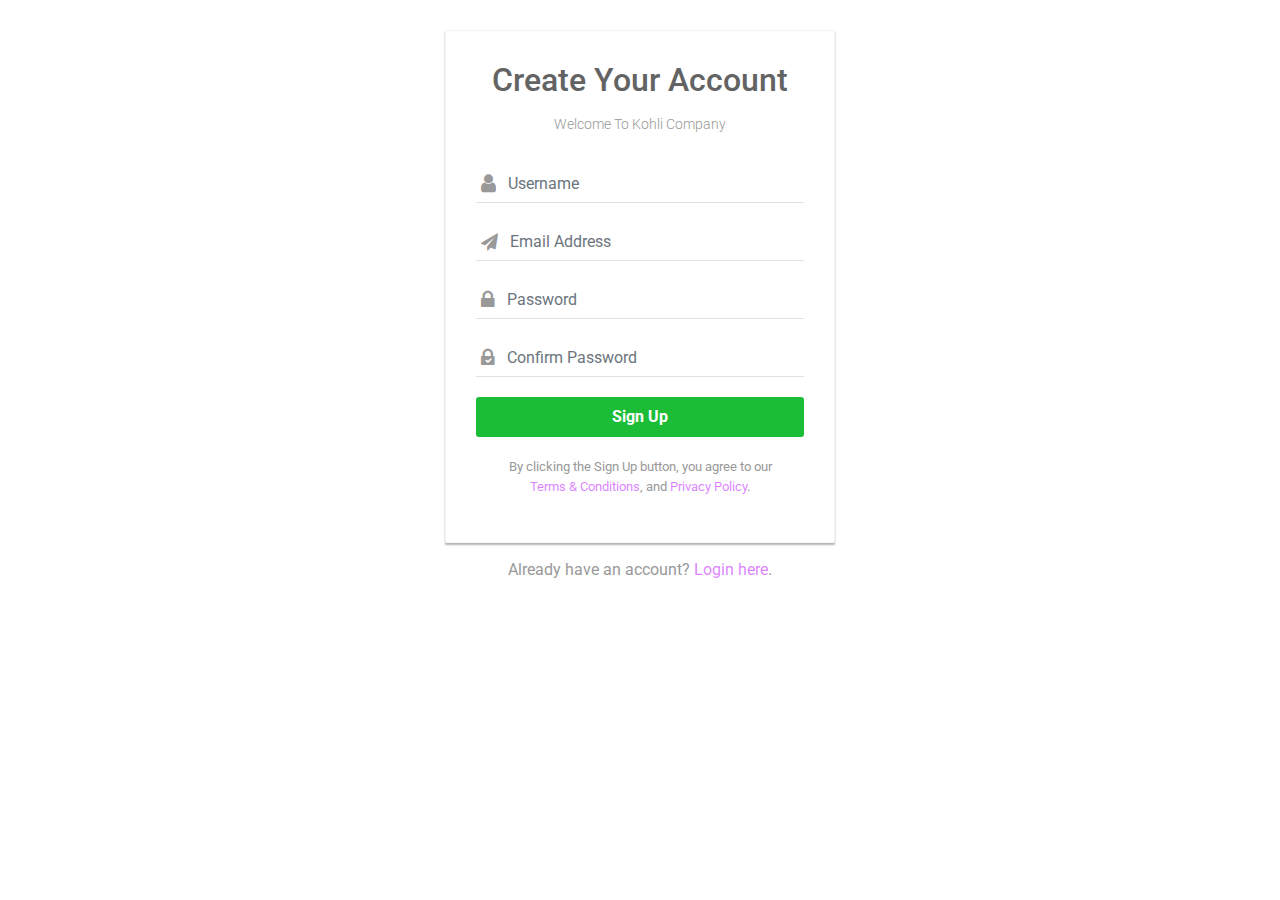
<file: signup.html>
<!DOCTYPE html>
<html lang="en">
<head>
<meta charset="utf-8">
<meta name="viewport" content="width=device-width, initial-scale=1, shrink-to-fit=no">
<title>Sign Up</title>
<link rel="stylesheet" href="https://fonts.googleapis.com/css?family=Roboto:400,700">
<link rel="stylesheet" href="https://stackpath.bootstrapcdn.com/bootstrap/4.5.0/css/bootstrap.min.css">
<link rel="stylesheet" href="https://maxcdn.bootstrapcdn.com/font-awesome/4.7.0/css/font-awesome.min.css">
<link rel="icon" type="image/png" href="img/LogoB.png"/>
<script src="https://code.jquery.com/jquery-3.5.1.min.js"></script>
<script src="https://cdn.jsdelivr.net/npm/popper.js@1.16.0/dist/umd/popper.min.js"></script>
<script src="https://stackpath.bootstrapcdn.com/bootstrap/4.5.0/js/bootstrap.min.js"></script>
<style>
body {
	color: #999;
	background: #fff;
	font-family: 'Roboto', sans-serif;
}
.form-control, .form-control:focus, .input-group-addon {
	border-color: #e1e1e1;
	border-radius: 0;
}
.signup-form {
	width: 390px;
	margin: 0 auto;
	padding: 30px 0;
}
.signup-form h2 {
	color: #636363;
	margin: 0 0 15px;
	text-align: center;
}
.signup-form .lead {
	font-size: 14px;
	margin-bottom: 30px;
	text-align: center;
}
.signup-form form {		
	border-radius: 1px;
	margin-bottom: 15px;
	background: #fff;
	border: 1px solid #f3f3f3;
	box-shadow: 0px 2px 2px rgba(0, 0, 0, 0.3);
	padding: 30px;
}
.signup-form .form-group {
	margin-bottom: 20px;
}
.signup-form label {
	font-weight: normal;
	font-size: 13px;
}
.signup-form .form-control {
	min-height: 38px;
	box-shadow: none !important;
	border-width: 0 0 1px 0;
}	
.signup-form .input-group-addon {
	max-width: 42px;
	text-align: center;
	background: none;
	border-bottom: 1px solid #e1e1e1;
	padding-left: 5px;
}
.signup-form .btn, .signup-form .btn:active {        
	font-size: 16px;
	font-weight: bold;
	background:#1bbd36!important;
	border-radius: 3px;
	border: none;
	min-width: 140px;
}
.signup-form .btn:hover, .signup-form .btn:focus {
	background: #4b2354 !important;
}
.signup-form a {
	color: rgba(185,0,255,0.5);
	text-decoration: none;
}	
.signup-form a:hover {
	text-decoration: underline;
}
.signup-form .fa {
	font-size: 21px;
	position: relative;
	top: 8px;
}
.signup-form .fa-paper-plane {
	font-size: 17px;
}
.signup-form .fa-check {
	color: #fff;
	left: 9px;
	top: 18px;
	font-size: 7px;
	position: absolute;
}
</style>
</head>
<body>
        <div class="signup-form">	
            <form action="" method="post">
		        <h2>Create Your Account</h2>
		            <p class="lead">Welcome To Kohli Company</p>
                    <div class="form-group">
			            <div class="input-group">
				            <span class="input-group-addon"><i class="fa fa-user"></i></span>
				            <input type="text" class="form-control" name="username" placeholder="Username" required="required">
			            </div>
                    </div>
                <div class="form-group">
			        <div class="input-group">
				    <span class="input-group-addon">
                        <i class="fa fa-paper-plane"></i>
                    </span>
				    <input type="email" class="form-control" name="email" placeholder="Email Address" required="required">
			    </div>
        </div>

		<div class="form-group">
			<div class="input-group">
				<span class="input-group-addon"><i class="fa fa-lock"></i></span>
				<input type="text" class="form-control" name="password" placeholder="Password" required="required">
			</div>
        </div>

		<div class="form-group">
			<div class="input-group">
				<span class="input-group-addon">
					<i class="fa fa-lock"></i>
					<i class="fa fa-check"></i>
				</span>
				<input type="text" class="form-control" name="confirm_password" placeholder="Confirm Password" required="required">
			</div>
        </div> 

		<div class="form-group">
            <button type="submit" class="btn btn-primary btn-block btn-lg">Sign Up</button>
        </div>
		<p class="small text-center">By clicking the Sign Up button, you agree to our <br><a href="#">Terms &amp; Conditions</a>, and <a href="#">Privacy Policy</a>.</p>
        </form>
	        <div class="text-center">Already have an account? 
                <a href="login.html">Login here</a>.
            </div>
</div>
</body>
</html>
</file>
<file: assets/css/style.css>
body {
  font-family: "Open Sans", sans-serif;
  color: #4d4643;
}

a {
  color: #1bbd36;
  text-decoration: none;
}

a:hover {
  color: #2ae149;
  text-decoration: none;
}

h1, h2, h3, h4, h5, h6 {
  font-family: "Roboto", sans-serif;
}

/*--------------------------------------------------------------
# Back to top button
--------------------------------------------------------------*/
.back-to-top {
  position: fixed;
  visibility: hidden;
  opacity: 0;
  right: 15px;
  bottom: 15px;
  z-index: 996;
  background: #1bbd36;
  width: 40px;
  height: 40px;
  border-radius: 4px;
  transition: all 0.4s;
}

.back-to-top i {
  font-size: 28px;
  color: #fff;
  line-height: 0;
}

.back-to-top:hover {
  background: #21df41;
  color: #fff;
}

.back-to-top.active {
  visibility: visible;
  opacity: 1;
}

/*--------------------------------------------------------------
# Disable AOS delay on mobile
--------------------------------------------------------------*/
@media screen and (max-width: 768px) {
  [data-aos-delay] {
    transition-delay: 0 !important;
  }
}

/*--------------------------------------------------------------
# Header
--------------------------------------------------------------*/
#header {
  background: #fff;
  transition: all 0.5s;
  z-index: 997;
  padding: 15px 0;
  box-shadow: 0px 2px 15px rgba(0, 0, 0, 0.1);
}

#header .logo {
  font-size: 28px;
  margin: 0;
  padding: 0;
  line-height: 1;
  font-weight: 700;
  letter-spacing: 0.5px;
  text-transform: uppercase;
}

#header .logo a {
  color: #111;
}

#header .logo a span {
  color: #1bbd36;
}

#header .logo img {
  max-height: 40px;
}

/*--------------------------------------------------------------
# Header Social Links
--------------------------------------------------------------*/
.header-social-links {
  margin-left: 20px;
  border-left: 1px solid #c4c4c4;
}

.header-social-links a {
  color: #a0a0a0;
  display: inline-block;
  line-height: 0px;
  transition: 0.3s;
  padding-left: 20px;
}

.header-social-links a i {
  line-height: 0;
}

.header-social-links a:hover {
  color: #1bbd36;
}

@media (max-width: 768px) {
  .header-social-links {
    padding: 0 15px 0 0;
    border-left: 0;
  }
}

/*--------------------------------------------------------------
# Navigation Menu
--------------------------------------------------------------*/
.navbar {
  padding: 0;
}

.navbar ul {
  margin: 0;
  padding: 0;
  display: flex;
  list-style: none;
  align-items: center;
}

.navbar li {
  position: relative;
}

.navbar a {
  display: flex;
  align-items: center;
  justify-content: space-between;
  padding: 10px 0 10px 30px;
  font-family: "Roboto", sans-serif;
  font-size: 13px;
  font-weight: 600;
  color: #111;
  white-space: nowrap;
  text-transform: uppercase;
  transition: 0.3s;
}

.navbar a i {
  font-size: 12px;
  line-height: 0;
  margin-left: 5px;
}

.navbar a:hover, .navbar .active, .navbar li:hover > a {
  color: #1bbd36;
}

.navbar .dropdown ul {
  display: block;
  position: absolute;
  left: 14px;
  top: calc(100% + 30px);
  margin: 0;
  padding: 10px 0;
  z-index: 99;
  opacity: 0;
  visibility: hidden;
  background: #fff;
  box-shadow: 0px 0px 30px rgba(127, 137, 161, 0.25);
  transition: 0.3s;
  border-top: 2px solid #1bbd36;
}

.navbar .dropdown ul li {
  min-width: 200px;
}

.navbar .dropdown ul a {
  padding: 10px 20px;
  font-size: 14px;
  font-weight: 500;
  text-transform: none;
  color: #111;
}

.navbar .dropdown ul a i {
  font-size: 12px;
}

.navbar .dropdown ul a:hover, .navbar .dropdown ul .active:hover, .navbar .dropdown ul li:hover > a {
  color: #1bbd36;
}

.navbar .dropdown:hover > ul {
  opacity: 1;
  top: 100%;
  visibility: visible;
}

.navbar .dropdown .dropdown ul {
  top: 0;
  left: calc(100% - 30px);
  visibility: hidden;
}

.navbar .dropdown .dropdown:hover > ul {
  opacity: 1;
  top: 0;
  left: 100%;
  visibility: visible;
}

@media (max-width: 1366px) {
  .navbar .dropdown .dropdown ul {
    left: -90%;
  }
  .navbar .dropdown .dropdown:hover > ul {
    left: -100%;
  }
}

/**
* Mobile Navigation 
*/
.mobile-nav-toggle {
  color: #111;
  font-size: 28px;
  cursor: pointer;
  display: none;
  line-height: 0;
  transition: 0.5s;
}

.mobile-nav-toggle.bi-x {
  color: #fff;
}

@media (max-width: 991px) {
  .mobile-nav-toggle {
    display: block;
  }
  .navbar ul {
    display: none;
  }
}

.navbar-mobile {
  position: fixed;
  overflow: hidden;
  top: 0;
  right: 0;
  left: 0;
  bottom: 0;
  background: rgba(0, 0, 0, 0.9);
  transition: 0.3s;
  z-index: 999;
}

.navbar-mobile .mobile-nav-toggle {
  position: absolute;
  top: 15px;
  right: 15px;
}

.navbar-mobile ul {
  display: block;
  position: absolute;
  top: 55px;
  right: 15px;
  bottom: 15px;
  left: 15px;
  padding: 10px 0;
  background-color: #fff;
  overflow-y: auto;
  transition: 0.3s;
}

.navbar-mobile a {
  padding: 10px 20px;
  font-size: 15px;
  color: #111;
}

.navbar-mobile a:hover, .navbar-mobile .active, .navbar-mobile li:hover > a {
  color: #1bbd36;
}

.navbar-mobile .getstarted {
  margin: 15px;
}

.navbar-mobile .dropdown ul {
  position: static;
  display: none;
  margin: 10px 20px;
  padding: 10px 0;
  z-index: 99;
  opacity: 1;
  visibility: visible;
  background: #fff;
  box-shadow: 0px 0px 30px rgba(127, 137, 161, 0.25);
}

.navbar-mobile .dropdown ul li {
  min-width: 200px;
}

.navbar-mobile .dropdown ul a {
  padding: 10px 20px;
}

.navbar-mobile .dropdown ul a i {
  font-size: 12px;
}

.navbar-mobile .dropdown ul a:hover, .navbar-mobile .dropdown ul .active:hover, .navbar-mobile .dropdown ul li:hover > a {
  color: #1bbd36;
}

.navbar-mobile .dropdown > .dropdown-active {
  display: block;
}

/*--------------------------------------------------------------
# Hero Section
--------------------------------------------------------------*/
#hero {
  width: 100%;
  height: 100vh;
  background-color: rgba(0, 0, 0, 0.8);
  overflow: hidden;
  position: relative;
}

#hero .carousel, #hero .carousel-inner, #hero .carousel-item, #hero .carousel-item::before {
  background-size: cover;
  background-position: center;
  background-repeat: no-repeat;
  position: absolute;
  top: 0;
  right: 0;
  left: 0;
  bottom: 0;
}

#hero .carousel-container {
  display: flex;
  align-items: flex-end;
  justify-content: center;
  position: absolute;
  bottom: 60px;
  top: 70px;
  left: 55px;
  right: 55px;
}

#hero .carousel-content {
  background: rgba(4, 4, 4, 0.7);
  padding: 20px;
  color: #fff;
  border-top: 5px solid #1bbd36;
}

#hero .carousel-content h2 {
  color: #fff;
  margin-bottom: 20px;
  font-size: 28px;
  font-weight: 700;
}

#hero .btn-get-started {
  font-family: "Roboto", sans-serif;
  font-weight: 500;
  font-size: 14px;
  letter-spacing: 1px;
  display: inline-block;
  padding: 12px 32px;
  border-radius: 4px;
  transition: 0.5s;
  line-height: 1;
  margin: 10px;
  color: #fff;
  -webkit-animation-delay: 0.8s;
  animation-delay: 0.8s;
  border: 2px solid #1bbd36;
}

#hero .btn-get-started:hover {
  background: #1bbd36;
  color: #fff;
  text-decoration: none;
}

#hero .carousel-inner .carousel-item {
  transition-property: opacity;
  background-position: center top;
}

#hero .carousel-inner .carousel-item,
#hero .carousel-inner .active.carousel-item-start,
#hero .carousel-inner .active.carousel-item-end {
  opacity: 0;
}

#hero .carousel-inner .active,
#hero .carousel-inner .carousel-item-next.carousel-item-start,
#hero .carousel-inner .carousel-item-prev.carousel-item-end {
  opacity: 1;
  transition: 0.5s;
}

#hero .carousel-inner .carousel-item-next,
#hero .carousel-inner .carousel-item-prev,
#hero .carousel-inner .active.carousel-item-start,
#hero .carousel-inner .active.carousel-item-end {
  left: 0;
  transform: translate3d(0, 0, 0);
}

#hero .carousel-control-next-icon, #hero .carousel-control-prev-icon {
  background: none;
  font-size: 30px;
  line-height: 0;
  width: auto;
  height: auto;
  background: rgba(255, 255, 255, 0.4);
  border-radius: 50px;
  transition: 0.3s;
  color: rgba(255, 255, 255, 0.6);
  width: 54px;
  height: 54px;
  display: flex;
  align-items: center;
  justify-content: center;
}

#hero .carousel-control-next-icon:hover, #hero .carousel-control-prev-icon:hover {
  background: rgba(255, 255, 255, 0.6);
  color: rgba(255, 255, 255, 0.8);
}

#hero .carousel-indicators li {
  cursor: pointer;
  background: #fff;
  overflow: hidden;
  border: 0;
  width: 12px;
  height: 12px;
  border-radius: 50px;
  opacity: .6;
  transition: 0.3s;
}

#hero .carousel-indicators li.active {
  opacity: 1;
  background: #1bbd36;
}

@media (min-width: 1024px) {
  #hero .carousel-content {
    width: 60%;
  }
  #hero .carousel-control-prev, #hero .carousel-control-next {
    width: 5%;
  }
}

@media (max-width: 992px) {
  #hero .carousel-container {
    top: 58px;
  }
  #hero .carousel-content h2 {
    margin-bottom: 15px;
    font-size: 22px;
  }
  #hero .carousel-content p {
    font-size: 15px;
  }
}

@media (max-height: 500px) {
  #hero {
    height: 120vh;
  }
}

/*--------------------------------------------------------------
# Sections General
--------------------------------------------------------------*/
section {
  padding: 60px 0;
  overflow: hidden;
}

.section-bg {
  background-color: #f7f7f7;
}

.section-title {
  text-align: center;
  padding-bottom: 30px;
}

.section-title h2 {
  font-size: 32px;
  font-weight: bold;
  text-transform: uppercase;
  margin-bottom: 20px;
  padding-bottom: 20px;
  position: relative;
}

.section-title h2::after {
  content: '';
  position: absolute;
  display: block;
  width: 50px;
  height: 3px;
  background: #1bbd36;
  bottom: 0;
  left: calc(50% - 25px);
}

.section-title p {
  margin-bottom: 0;
}

/*--------------------------------------------------------------
# Breadcrumbs
--------------------------------------------------------------*/
.breadcrumbs {
  padding: 15px 0;
  background: #1bbd36;
  min-height: 40px;
  margin-top: 72px;
}

.breadcrumbs h2 {
  font-size: 26px;
  font-weight: 300;
  color: #fff;
}

.breadcrumbs ol {
  display: flex;
  flex-wrap: wrap;
  list-style: none;
  padding: 0;
  margin: 0;
  color: #fff;
}

.breadcrumbs ol a {
  color: #fff;
}

.breadcrumbs ol li + li {
  padding-left: 10px;
}

.breadcrumbs ol li + li::before {
  display: inline-block;
  padding-right: 10px;
  color: #fff;
  content: "/";
}

@media (max-width: 991px) {
  .breadcrumbs {
    margin-top: 58px;
  }
  .breadcrumbs .d-flex {
    display: block !important;
  }
  .breadcrumbs ol {
    display: block;
  }
  .breadcrumbs ol li {
    display: inline-block;
  }
}

/*--------------------------------------------------------------
# Services
--------------------------------------------------------------*/
.services .icon-box {
  text-align: center;
  padding: 70px 20px 80px 20px;
  transition: all ease-in-out 0.3s;
  background: #fff;
}

.services .icon-box .icon {
  margin: 0 auto;
  width: 100px;
  height: 100px;
  display: flex;
  align-items: center;
  justify-content: center;
  transition: ease-in-out 0.3s;
  position: relative;
}

.services .icon-box .icon i {
  font-size: 36px;
  transition: 0.5s;
  position: relative;
}

.services .icon-box .icon svg {
  position: absolute;
  top: 0;
  left: 0;
}

.services .icon-box .icon svg path {
  transition: 0.5s;
  fill: #f5f5f5;
}

.services .icon-box h4 {
  font-weight: 600;
  margin: 10px 0 15px 0;
  font-size: 22px;
}

.services .icon-box h4 a {
  color: #111;
  transition: ease-in-out 0.3s;
}

.services .icon-box p {
  line-height: 24px;
  font-size: 14px;
  margin-bottom: 0;
}

.services .icon-box:hover {
  border-color: #fff;
  box-shadow: 0px 0 35px 0 rgba(0, 0, 0, 0.08);
}

.services .iconbox-blue i {
  color: #47aeff;
}

.services .iconbox-blue:hover .icon i {
  color: #fff;
}

.services .iconbox-blue:hover .icon path {
  fill: #47aeff;
}

.services .iconbox-orange i {
  color: #ffa76e;
}

.services .iconbox-orange:hover .icon i {
  color: #fff;
}

.services .iconbox-orange:hover .icon path {
  fill: #ffa76e;
}

.services .iconbox-pink i {
  color: #e80368;
}

.services .iconbox-pink:hover .icon i {
  color: #fff;
}

.services .iconbox-pink:hover .icon path {
  fill: #e80368;
}

.services .iconbox-yellow i {
  color: #ffbb2c;
}

.services .iconbox-yellow:hover .icon i {
  color: #fff;
}

.services .iconbox-yellow:hover .icon path {
  fill: #ffbb2c;
}

.services .iconbox-red i {
  color: #ff5828;
}

.services .iconbox-red:hover .icon i {
  color: #fff;
}

.services .iconbox-red:hover .icon path {
  fill: #ff5828;
}

.services .iconbox-teal i {
  color: #11dbcf;
}

.services .iconbox-teal:hover .icon i {
  color: #fff;
}

.services .iconbox-teal:hover .icon path {
  fill: #11dbcf;
}

/*--------------------------------------------------------------
# Clients
--------------------------------------------------------------*/
.clients .clients-wrap {
  border-top: 1px solid #ececec;
  border-left: 1px solid #ececec;
}

.clients .client-logo {
  padding: 20px;
  display: flex;
  justify-content: center;
  align-items: center;
  border-right: 1px solid #ececec;
  border-bottom: 1px solid #ececec;
  overflow: hidden;
  background: #fff;
  height: 100px;
}

.clients .client-logo img {
  transition: all 0.3s ease-in-out;
  height: 36px;
  filter: grayscale(100%);
}

.clients .client-logo:hover img {
  filter: none;
  transform: scale(1.1);
}

/*--------------------------------------------------------------
# About Us
--------------------------------------------------------------*/
.about-us .content h2 {
  font-weight: 700;
  font-size: 42px;
  line-height: 60px;
  margin-bottom: 20px;
  text-transform: uppercase;
}

.about-us .content h3 {
  font-weight: 500;
  line-height: 32px;
  font-size: 24px;
}

.about-us .content ul {
  list-style: none;
  padding: 0;
}

.about-us .content ul li {
  padding: 10px 0 0 28px;
  position: relative;
}

.about-us .content ul i {
  left: 0;
  top: 7px;
  position: absolute;
  font-size: 20px;
  color: #1bbd36;
}

.about-us .content p:last-child {
  margin-bottom: 0;
}

/*--------------------------------------------------------------
# Our Skills
--------------------------------------------------------------*/
.skills .progress {
  height: 60px;
  display: block;
  background: none;
  border-radius: 0;
}

.skills .progress .skill {
  padding: 0;
  margin: 0 0 6px 0;
  text-transform: uppercase;
  display: block;
  font-weight: 600;
  font-family: "Poppins", sans-serif;
  color: #111;
}

.skills .progress .skill .val {
  float: right;
  font-style: normal;
}

.skills .progress-bar-wrap {
  background: #e7e7e7;
}

.skills .progress-bar {
  width: 1px;
  height: 10px;
  transition: .9s;
  background-color: #1bbd36;
}

/*--------------------------------------------------------------
# Features
--------------------------------------------------------------*/
.features .icon-box {
  display: flex;
  align-items: center;
  padding: 20px;
  background: #fff;
  box-shadow: 0px 2px 15px rgba(0, 0, 0, 0.1);
  transition: ease-in-out 0.3s;
}

.features .icon-box i {
  font-size: 32px;
  padding-right: 10px;
  line-height: 1;
}

.features .icon-box h3 {
  font-weight: 700;
  margin: 0;
  padding: 0;
  line-height: 1;
  font-size: 16px;
}

.features .icon-box h3 a {
  color: #111;
  transition: ease-in-out 0.3s;
}

.features .icon-box h3 a:hover {
  color: #1bbd36;
}

/*--------------------------------------------------------------
# Pricing
--------------------------------------------------------------*/
.pricing .box {
  padding: 20px;
  background: #fff;
  text-align: center;
  box-shadow: 0px 0px 4px rgba(0, 0, 0, 0.12);
  border-radius: 5px;
  position: relative;
  overflow: hidden;
}

.pricing h3 {
  font-weight: 400;
  margin: -20px -20px 20px -20px;
  padding: 20px 15px;
  font-size: 16px;
  font-weight: 600;
  color: #847872;
  background: #f8f8f8;
}

.pricing h4 {
  font-size: 36px;
  color: #1bbd36;
  font-weight: 600;
  font-family: "Poppins", sans-serif;
  margin-bottom: 20px;
}

.pricing h4 sup {
  font-size: 20px;
  top: -15px;
  left: -3px;
}

.pricing h4 span {
  color: #bababa;
  font-size: 16px;
  font-weight: 300;
}

.pricing ul {
  padding: 0;
  list-style: none;
  color: #4d4643;
  text-align: center;
  line-height: 20px;
  font-size: 14px;
}

.pricing ul li {
  padding-bottom: 16px;
}

.pricing ul i {
  color: #1bbd36;
  font-size: 18px;
  padding-right: 4px;
}

.pricing ul .na {
  color: #ccc;
  text-decoration: line-through;
}

.pricing .btn-wrap {
  margin: 20px -20px -20px -20px;
  padding: 20px 15px;
  background: #f8f8f8;
  text-align: center;
}

.pricing .btn-buy {
  background: #1bbd36;
  display: inline-block;
  padding: 8px 35px 10px 35px;
  border-radius: 4px;
  color: #fff;
  transition: none;
  font-size: 14px;
  font-weight: 400;
  font-family: "Roboto", sans-serif;
  font-weight: 600;
  transition: 0.3s;
}

.pricing .btn-buy:hover {
  background: #2ae149;
}

.pricing .featured h3 {
  color: #fff;
  background: #1bbd36;
}

.pricing .advanced {
  width: 200px;
  position: absolute;
  top: 18px;
  right: -68px;
  transform: rotate(45deg);
  z-index: 1;
  font-size: 14px;
  padding: 1px 0 3px 0;
  background: #1bbd36;
  color: #fff;
}

/*--------------------------------------------------------------
# Frequently Asked Questions
--------------------------------------------------------------*/
.faq .faq-list {
  padding: 0 100px;
}

.faq .faq-list ul {
  padding: 0;
  list-style: none;
}

.faq .faq-list li + li {
  margin-top: 15px;
}

.faq .faq-list li {
  padding: 20px;
  background: #fff;
  border-radius: 4px;
  position: relative;
}

.faq .faq-list a {
  display: block;
  position: relative;
  font-family: "Poppins", sans-serif;
  font-size: 16px;
  line-height: 24px;
  font-weight: 500;
  padding: 0 30px;
  outline: none;
  cursor: pointer;
}

.faq .faq-list .icon-help {
  font-size: 24px;
  position: absolute;
  right: 0;
  left: 20px;
  color: lightgray;
}

.faq .faq-list .icon-show, .faq .faq-list .icon-close {
  font-size: 24px;
  position: absolute;
  right: 0;
  top: 0;
}

.faq .faq-list p {
  margin-bottom: 0;
  padding: 10px 0 0 0;
}

.faq .faq-list .icon-show {
  display: none;
}

.faq .faq-list a.collapsed {
  color: #343a40;
  transition: 0.3s;
}

.faq .faq-list a.collapsed:hover {
  color: #1bbd36;
}

.faq .faq-list a.collapsed .icon-show {
  display: inline-block;
}

.faq .faq-list a.collapsed .icon-close {
  display: none;
}

@media (max-width: 1200px) {
  .faq .faq-list {
    padding: 0;
  }
}
/*--------------------------------------------------------------
# Contact
--------------------------------------------------------------*/
.contact .info-wrap {
  box-shadow: 0px 2px 15px rgba(0, 0, 0, 0.1);
  padding: 30px;
}

.contact .info {
  background: #fff;
}

.contact .info i {
  font-size: 20px;
  color: #1bbd36;
  float: left;
  width: 44px;
  height: 44px;
  border: 1px solid #1bbd36;
  display: flex;
  justify-content: center;
  align-items: center;
  border-radius: 50px;
  transition: all 0.3s;
}

.contact .info h4 {
  padding: 0 0 0 60px;
  font-size: 22px;
  font-weight: 600;
  margin-bottom: 5px;
  color: #111;
}

.contact .info p {
  padding: 0 0 0 60px;
  margin-bottom: 0;
  font-size: 14px;
  color: #444444;
}

.contact .info:hover i {
  background: #1bbd36;
  color: #fff;
}

.contact .php-email-form {
  width: 100%;
  box-shadow: 0 0 24px 0 rgba(0, 0, 0, 0.12);
  padding: 30px;
  background: #fff;
}

.contact .php-email-form .form-group {
  padding-bottom: 8px;
}

.contact .php-email-form .error-message {
  display: none;
  color: #fff;
  background: #ed3c0d;
  text-align: left;
  padding: 15px;
  font-weight: 600;
}

.contact .php-email-form .error-message br + br {
  margin-top: 25px;
}

.contact .php-email-form .sent-message {
  display: none;
  color: #fff;
  background: #18d26e;
  text-align: center;
  padding: 15px;
  font-weight: 600;
}

.contact .php-email-form .loading {
  display: none;
  background: #fff;
  text-align: center;
  padding: 15px;
}

.contact .php-email-form .loading:before {
  content: "";
  display: inline-block;
  border-radius: 50%;
  width: 24px;
  height: 24px;
  margin: 0 10px -6px 0;
  border: 3px solid #18d26e;
  border-top-color: #eee;
  -webkit-animation: animate-loading 1s linear infinite;
  animation: animate-loading 1s linear infinite;
}

.contact .php-email-form input, .contact .php-email-form textarea {
  border-radius: 0;
  box-shadow: none;
  font-size: 14px;
  border-radius: 4px;
}

.contact .php-email-form input:focus, .contact .php-email-form textarea:focus {
  border-color: #1bbd36;
}

.contact .php-email-form input {
  height: 44px;
}

.contact .php-email-form textarea {
  padding: 10px 12px;
}

.contact .php-email-form button[type="submit"] {
  background: #1bbd36;
  border: 0;
  padding: 10px 24px;
  color: #fff;
  transition: 0.4s;
  border-radius: 4px;
}

.contact .php-email-form button[type="submit"]:hover {
  background: #2ae149;
}

@-webkit-keyframes animate-loading {
  0% {
    transform: rotate(0deg);
  }
  100% {
    transform: rotate(360deg);
  }
}

@keyframes animate-loading {
  0% {
    transform: rotate(0deg);
  }
  100% {
    transform: rotate(360deg);
  }
}
/*--------------------------------------------------------------
# Footer
--------------------------------------------------------------*/
#footer {
  color: #fff;
  font-size: 14px;
  background: #111;
}

#footer .footer-top {
  padding: 60px 0 30px 0;
  background: #1e1e1e;
}

#footer .footer-top .footer-contact {
  margin-bottom: 30px;
}

#footer .footer-top .footer-contact h3 {
  font-size: 22px;
  margin: 0 0 10px 0;
  padding: 2px 0 2px 0;
  line-height: 1;
  font-weight: 500;
  letter-spacing: 1px;
  text-transform: uppercase;
  color: #fff;
}

#footer .footer-top .footer-contact p {
  font-size: 14px;
  line-height: 24px;
  margin-bottom: 0;
  font-family: "Roboto", sans-serif;
  color: rgba(255, 255, 255, 0.7);
}

#footer .footer-top h4 {
  font-size: 16px;
  font-weight: bold;
  color: #fff;
  position: relative;
  padding-bottom: 12px;
}

#footer .footer-top .footer-links {
  margin-bottom: 30px;
}

#footer .footer-top .footer-links ul {
  list-style: none;
  padding: 0;
  margin: 0;
}

#footer .footer-top .footer-links ul i {
  padding-right: 2px;
  color: #1ed33c;
  font-size: 18px;
  line-height: 1;
}

#footer .footer-top .footer-links ul li {
  padding: 10px 0;
  display: flex;
  align-items: center;
}

#footer .footer-top .footer-links ul li:first-child {
  padding-top: 0;
}

#footer .footer-top .footer-links ul a {
  color: rgba(255, 255, 255, 0.6);
  transition: 0.3s;
  display: inline-block;
  line-height: 1;
}

#footer .footer-top .footer-links ul a:hover {
  text-decoration: none;
  color: #fff;
}

#footer .footer-newsletter {
  font-size: 15px;
  color: rgba(255, 255, 255, 0.7);
}

#footer .footer-newsletter h4 {
  font-size: 16px;
  font-weight: bold;
  color: #fff;
  position: relative;
  padding-bottom: 12px;
}

#footer .footer-newsletter form {
  margin-top: 30px;
  background: #fff;
  padding: 6px 10px;
  position: relative;
  border-radius: 4px 0 0 4px;
  text-align: left;
}

#footer .footer-newsletter form input[type="email"] {
  border: 0;
  padding: 4px 8px;
  width: calc(100% - 100px);
}

#footer .footer-newsletter form input[type="submit"] {
  position: absolute;
  top: 0;
  right: -4px;
  bottom: 0;
  border: 0;
  background: none;
  font-size: 16px;
  padding: 0 20px;
  background: #1bbd36;
  color: #fff;
  transition: 0.3s;
  border-radius: 0 4px 4px 0;
  box-shadow: 0px 2px 15px rgba(0, 0, 0, 0.1);
}

#footer .footer-newsletter form input[type="submit"]:hover {
  background: #2ae149;
}

#footer .credits {
  padding-top: 5px;
  font-size: 13px;
  color: #fff;
}

#footer .social-links a {
  font-size: 18px;
  display: inline-block;
  background: rgba(255, 255, 255, 0.08);
  color: #fff;
  line-height: 1;
  padding: 8px 0;
  margin-right: 4px;
  border-radius: 4px;
  text-align: center;
  width: 36px;
  height: 36px;
  transition: 0.3s;
}

#footer .social-links a:hover {
  background: #1bbd36;
  color: #fff;
  text-decoration: none;
}
</file>
